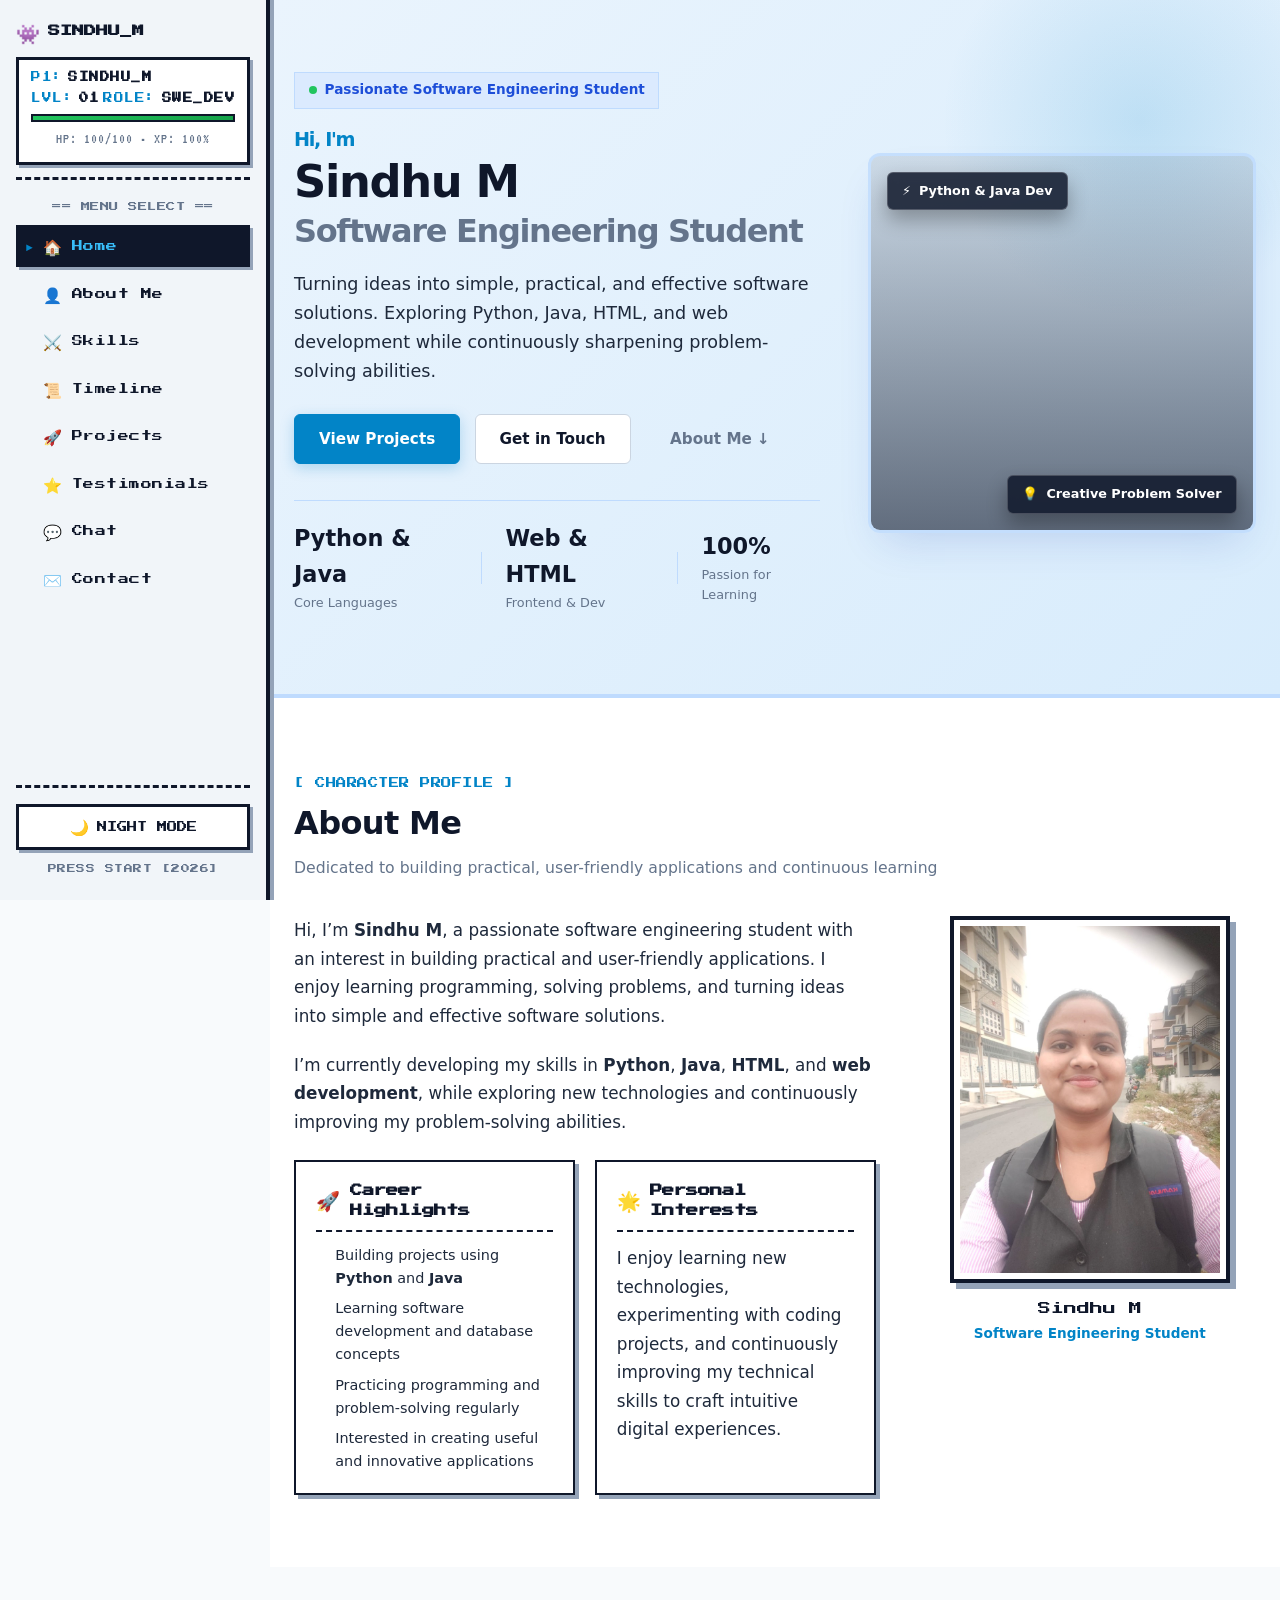
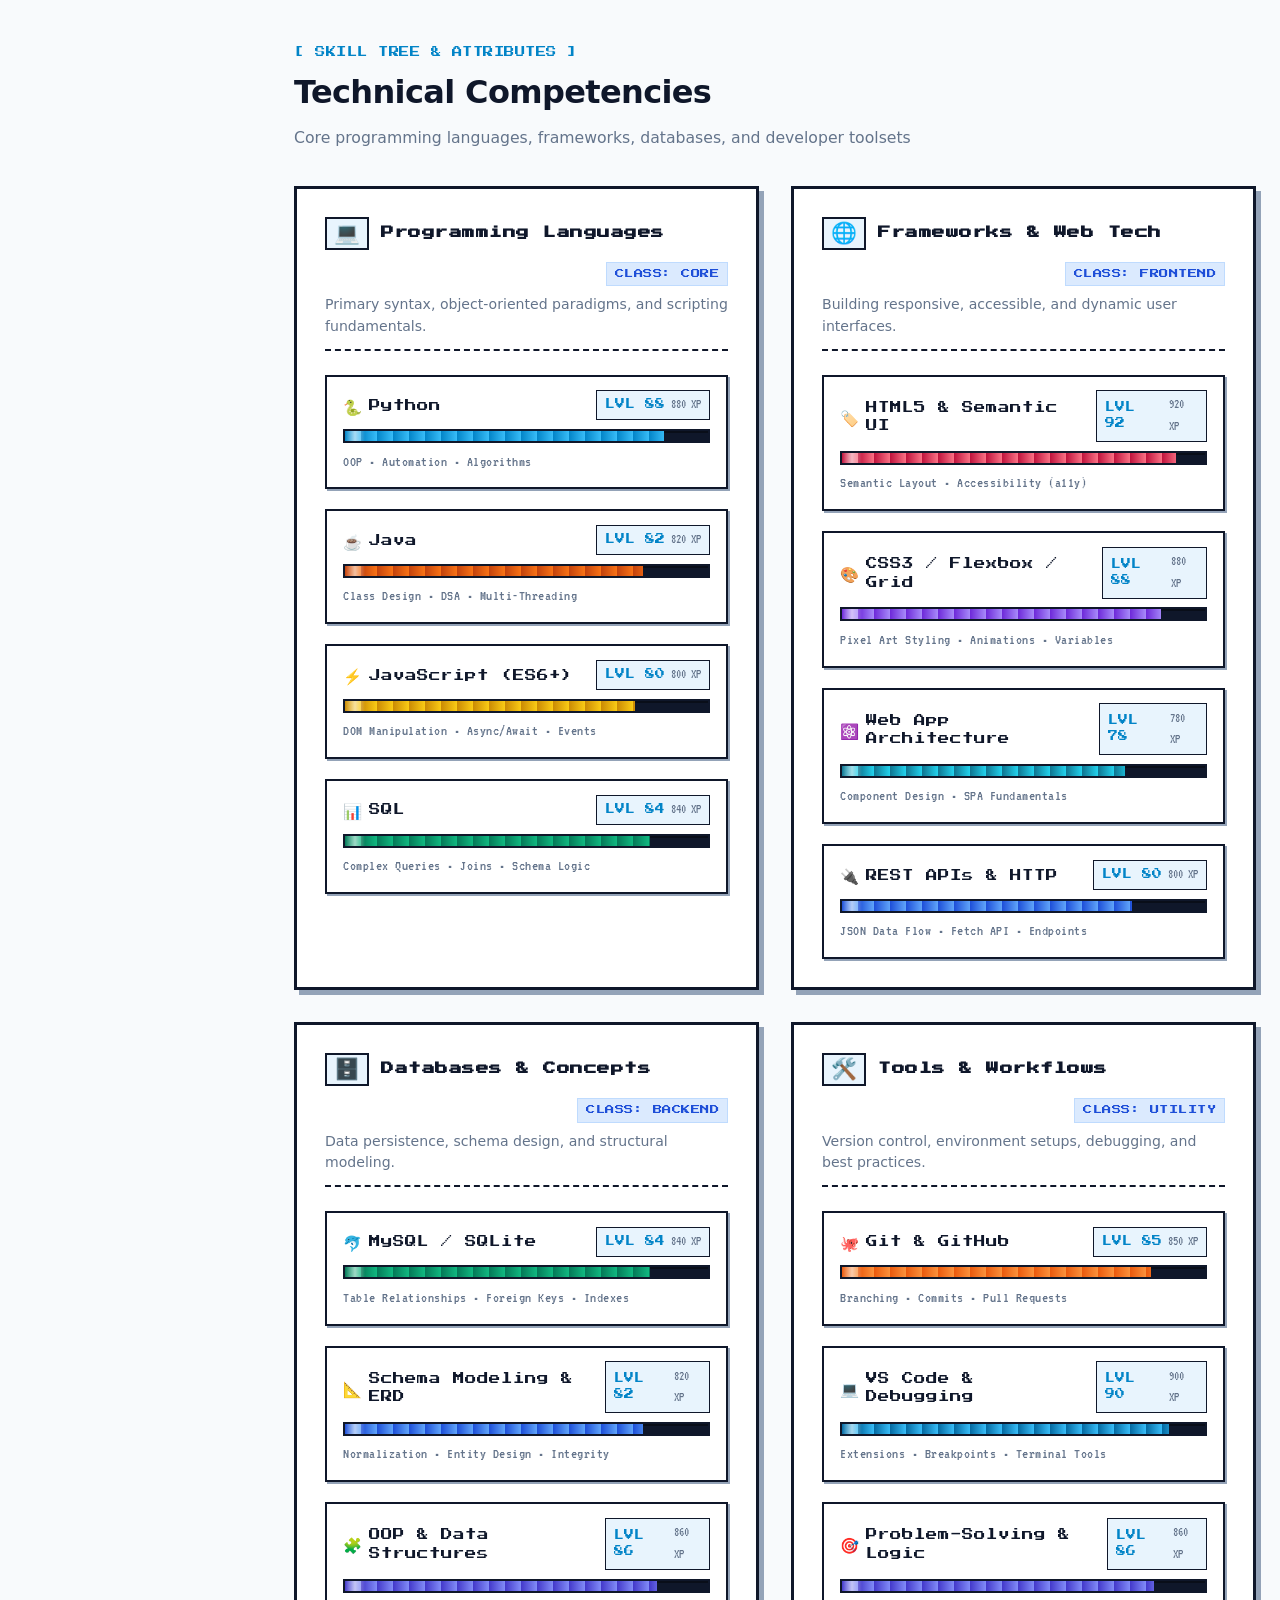
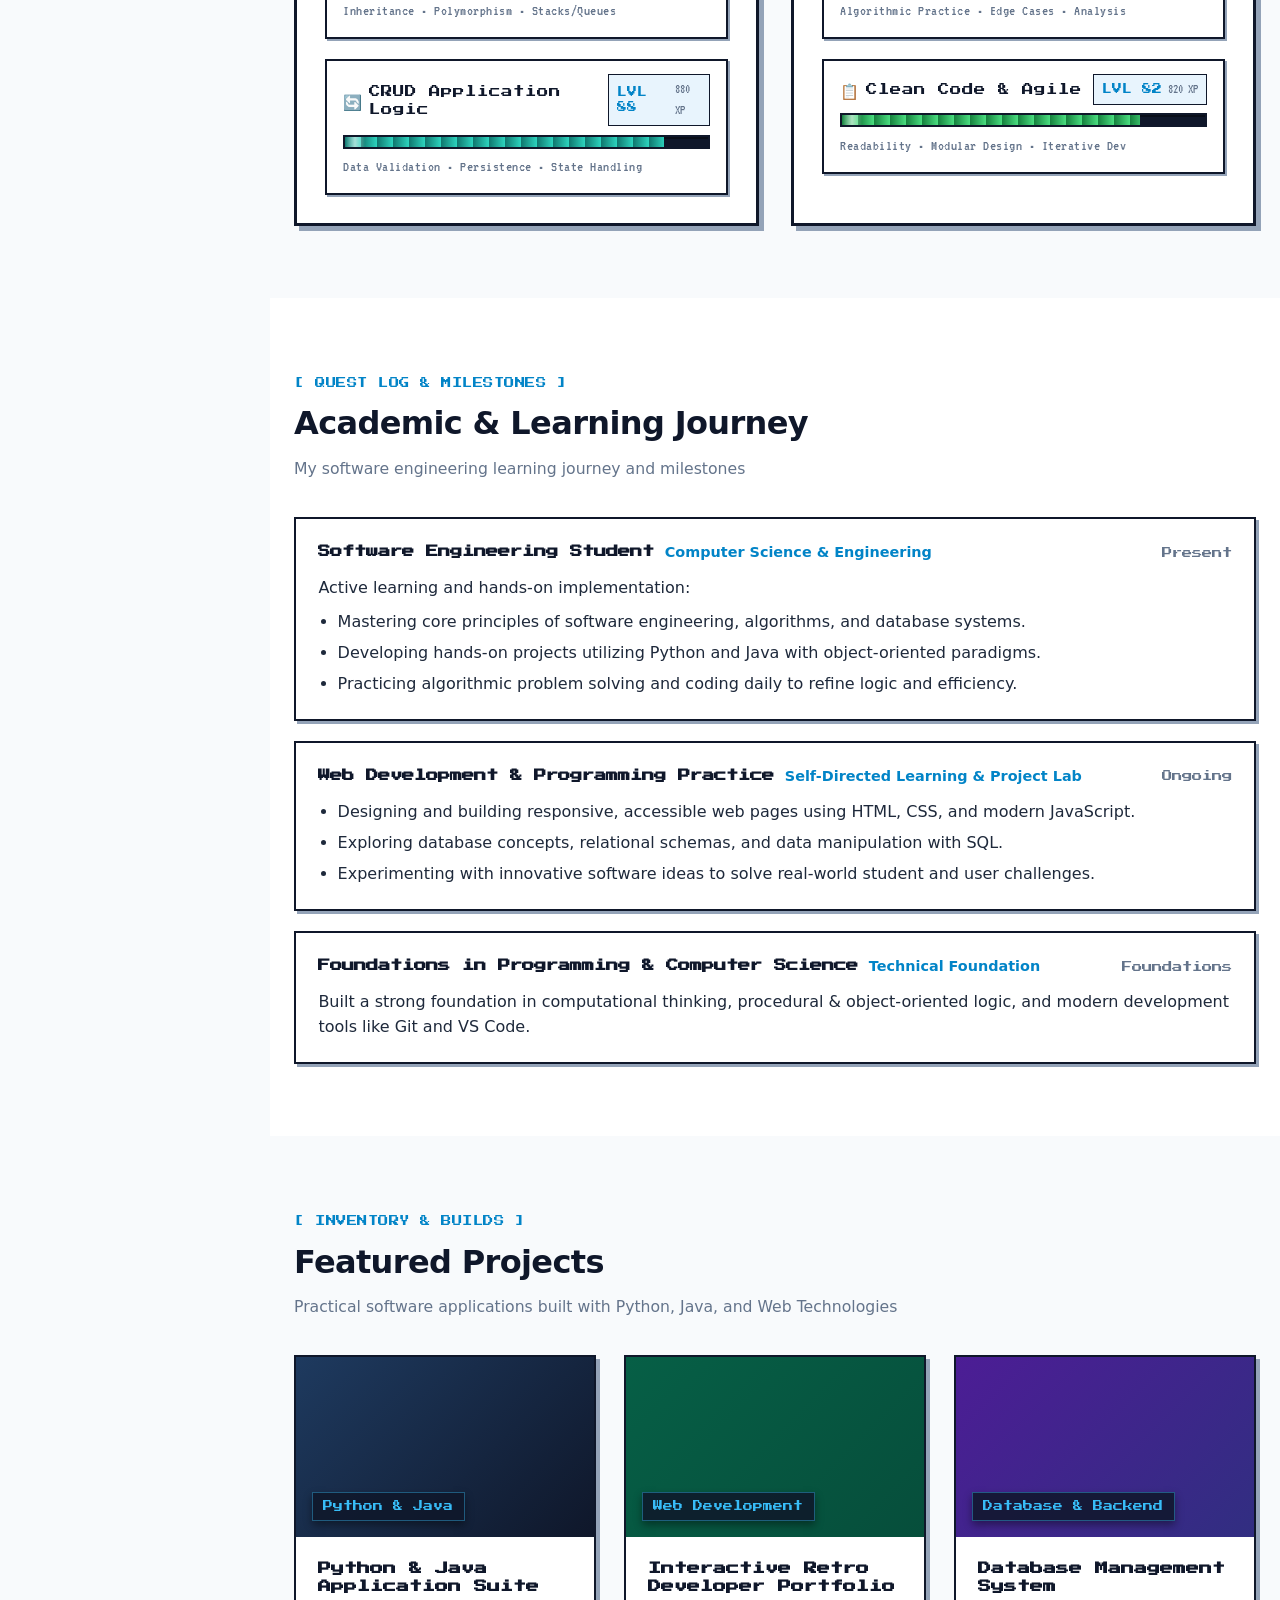
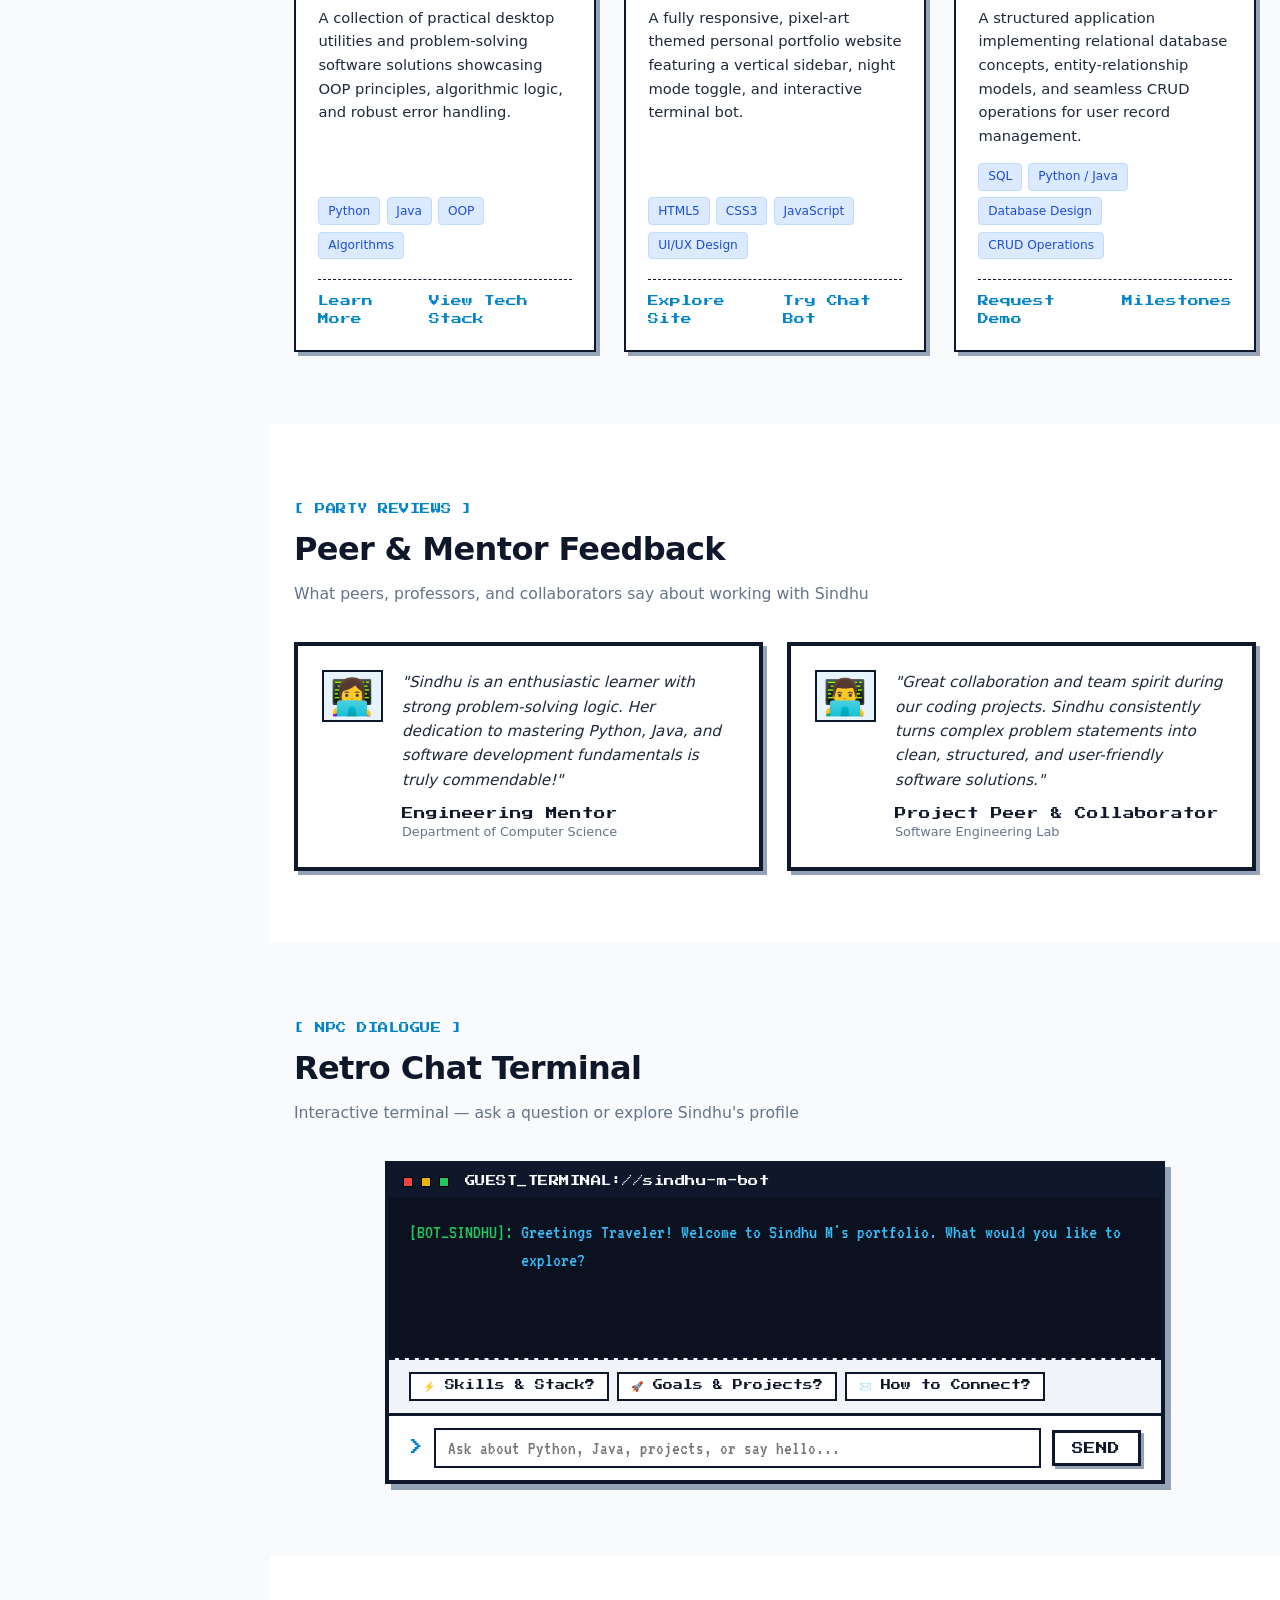
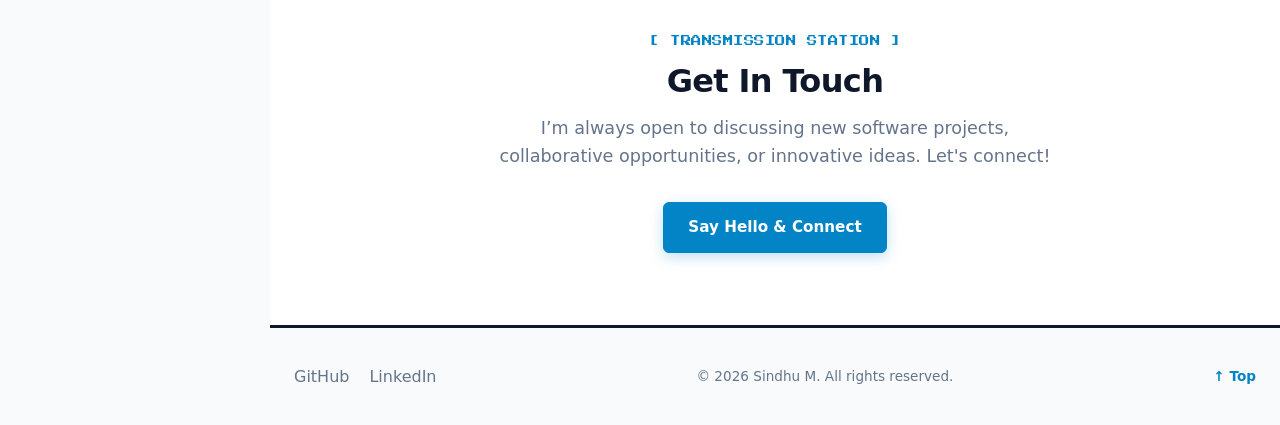
<file: index.html>
<!DOCTYPE html>
<html lang="en">
<head>
  <meta charset="UTF-8">
  <meta name="viewport" content="width=device-width, initial-scale=1.0">
  <meta name="description" content="Portfolio of Sindhu M - Software Engineering Student passionate about Python, Java, HTML, and building practical applications.">
  <title>Sindhu M | Software Engineering Student &amp; Developer</title>
  <!-- Google Fonts: Retro Pixel Art Fonts -->
  <link rel="preconnect" href="https://fonts.googleapis.com">
  <link rel="preconnect" href="https://fonts.gstatic.com" crossorigin>
  <link href="https://fonts.googleapis.com/css2?family=Press+Start+2P&family=VT323&display=swap" rel="stylesheet">
  <!-- External Stylesheet -->
  <link rel="stylesheet" href="style.css">
</head>
<body>

  <!-- ========================================================= -->
  <!-- MOBILE TOP BAR (Visible only on mobile / tablet screens)  -->
  <!-- ========================================================= -->
  <header class="pixel-mobile-header" aria-label="Mobile Navigation Bar">
    <a href="#hero" class="pixel-mobile-logo" aria-label="Home">
      <span class="pixel-logo-icon">👾</span>
      <span class="pixel-logo-text">SINDHU_M</span>
    </a>
    <button id="pixel-menu-toggle" class="pixel-btn pixel-menu-toggle" type="button" aria-expanded="false" aria-controls="pixel-sidebar-nav" aria-label="Toggle navigation menu">
      <span class="pixel-hamburger" aria-hidden="true">
        <span></span>
        <span></span>
        <span></span>
      </span>
      <span class="pixel-btn-label">MENU</span>
    </button>
  </header>

  <!-- Backdrop overlay to dismiss drawer on mobile -->
  <div id="pixel-nav-backdrop" class="pixel-nav-backdrop" aria-hidden="true"></div>

  <!-- ========================================================= -->
  <!-- VERTICAL NAVIGATION BAR (Left Side of Screen)             -->
  <!-- ========================================================= -->
  <aside id="pixel-sidebar-nav" class="pixel-sidebar" aria-label="Main Navigation">
    <div class="pixel-sidebar-inner">

      <!-- Sidebar Top Header & Brand Identity -->
      <div class="pixel-sidebar-top">
        <div class="pixel-top-row">
          <a href="#hero" class="pixel-brand-link" aria-label="Home">
            <span class="pixel-brand-icon">👾</span>
            <span class="pixel-brand-title">SINDHU_M</span>
          </a>
          <!-- Close button on mobile -->
          <button id="pixel-menu-close" class="pixel-btn pixel-close-btn" type="button" aria-label="Close navigation menu">
            ✕
          </button>
        </div>

        <!-- 8-Bit Player Status Card -->
        <div class="pixel-status-card" aria-label="Player Stats">
          <div class="pixel-stat-line">
            <span class="stat-tag">P1:</span>
            <span class="stat-name">SINDHU_M</span>
          </div>
          <div class="pixel-stat-line">
            <span class="stat-tag">LVL:</span>
            <span class="stat-num">01</span>
            <span class="stat-tag" style="margin-left:auto;">ROLE:</span>
            <span class="stat-role">SWE_DEV</span>
          </div>
          <div class="pixel-meter" role="progressbar" aria-valuenow="100" aria-valuemin="0" aria-valuemax="100" aria-label="Health Points">
            <div class="pixel-meter-fill" style="width: 100%;"></div>
          </div>
          <div class="pixel-meter-label">HP: 100/100 • XP: 100%</div>
        </div>
      </div>

      <!-- Semantic Vertical Navigation Menu -->
      <nav class="pixel-nav" aria-label="Sidebar Menu">
        <div class="pixel-menu-label">== MENU SELECT ==</div>
        <ul class="pixel-nav-list" id="pixel-nav-list">
          <li class="pixel-nav-item">
            <a href="#hero" class="pixel-nav-link active" data-nav="hero">
              <span class="pixel-pointer" aria-hidden="true">►</span>
              <span class="pixel-link-icon" aria-hidden="true">🏠</span>
              <span class="pixel-link-name">Home</span>
            </a>
          </li>
          <li class="pixel-nav-item">
            <a href="#about" class="pixel-nav-link" data-nav="about">
              <span class="pixel-pointer" aria-hidden="true">►</span>
              <span class="pixel-link-icon" aria-hidden="true">👤</span>
              <span class="pixel-link-name">About Me</span>
            </a>
          </li>
          <li class="pixel-nav-item">
            <a href="#skills" class="pixel-nav-link" data-nav="skills">
              <span class="pixel-pointer" aria-hidden="true">►</span>
              <span class="pixel-link-icon" aria-hidden="true">⚔️</span>
              <span class="pixel-link-name">Skills</span>
            </a>
          </li>
          <li class="pixel-nav-item">
            <a href="#timeline" class="pixel-nav-link" data-nav="timeline">
              <span class="pixel-pointer" aria-hidden="true">►</span>
              <span class="pixel-link-icon" aria-hidden="true">📜</span>
              <span class="pixel-link-name">Timeline</span>
            </a>
          </li>
          <li class="pixel-nav-item">
            <a href="#projects" class="pixel-nav-link" data-nav="projects">
              <span class="pixel-pointer" aria-hidden="true">►</span>
              <span class="pixel-link-icon" aria-hidden="true">🚀</span>
              <span class="pixel-link-name">Projects</span>
            </a>
          </li>
          <li class="pixel-nav-item">
            <a href="#testimonials" class="pixel-nav-link" data-nav="testimonials">
              <span class="pixel-pointer" aria-hidden="true">►</span>
              <span class="pixel-link-icon" aria-hidden="true">⭐</span>
              <span class="pixel-link-name">Testimonials</span>
            </a>
          </li>
          <li class="pixel-nav-item">
            <a href="#chat" class="pixel-nav-link" data-nav="chat">
              <span class="pixel-pointer" aria-hidden="true">►</span>
              <span class="pixel-link-icon" aria-hidden="true">💬</span>
              <span class="pixel-link-name">Chat</span>
            </a>
          </li>
          <li class="pixel-nav-item">
            <a href="#contact" class="pixel-nav-link" data-nav="contact">
              <span class="pixel-pointer" aria-hidden="true">►</span>
              <span class="pixel-link-icon" aria-hidden="true">✉️</span>
              <span class="pixel-link-name">Contact</span>
            </a>
          </li>
        </ul>
      </nav>

      <!-- Sidebar Footer: Night Mode Toggle & Retro Credits -->
      <div class="pixel-sidebar-footer">
        <button id="theme-toggle" class="pixel-btn pixel-theme-toggle-btn" type="button" aria-label="Toggle dark mode" aria-pressed="false">
          <span class="theme-icon light-icon" aria-hidden="true">☀️</span>
          <span class="theme-icon dark-icon" aria-hidden="true">🌙</span>
          <span class="theme-text">NIGHT MODE</span>
        </button>
        <p class="pixel-footer-note">PRESS START [2026]</p>
      </div>

    </div>
  </aside>

  <!-- ========================================================= -->
  <!-- MAIN CONTENT AREA                                         -->
  <!-- ========================================================= -->
  <main id="main-content">

    <!-- ======================================================= -->
    <!-- 1. HERO SECTION                                         -->
    <!-- ======================================================= -->
    <section id="hero" class="hero-section" aria-labelledby="hero-title">
      <div class="container hero-container">
        
        <!-- Hero Text Column -->
        <div class="hero-text-content">
          <!-- Availability / Welcome Badge -->
          <div class="hero-badge">
            <span class="pulse-dot" aria-hidden="true"></span>
            <span>Passionate Software Engineering Student</span>
          </div>

          <!-- Welcoming Title -->
          <h1 id="hero-title" class="hero-title">
            <span class="hero-greeting">Hi, I'm</span>
            <span class="hero-name">Sindhu M</span>
            <span class="hero-role">Software Engineering Student</span>
          </h1>

          <!-- Brief Tagline -->
          <p class="hero-tagline">
            Turning ideas into simple, practical, and effective software solutions. Exploring Python, Java, HTML, and web development while continuously sharpening problem-solving abilities.
          </p>

          <!-- Call-to-Action Buttons -->
          <div class="hero-cta-group">
            <a href="#projects" class="btn btn-primary">View Projects</a>
            <a href="#contact" class="btn btn-secondary">Get in Touch</a>
            <a href="#about" class="btn btn-tertiary">About Me &darr;</a>
          </div>

          <!-- Quick Metrics / Highlights -->
          <div class="hero-highlights">
            <div class="highlight-item">
              <span class="highlight-number">Python &amp; Java</span>
              <span class="highlight-label">Core Languages</span>
            </div>
            <div class="highlight-divider" aria-hidden="true"></div>
            <div class="highlight-item">
              <span class="highlight-number">Web &amp; HTML</span>
              <span class="highlight-label">Frontend &amp; Dev</span>
            </div>
            <div class="highlight-divider" aria-hidden="true"></div>
            <div class="highlight-item">
              <span class="highlight-number">100%</span>
              <span class="highlight-label">Passion for Learning</span>
            </div>
          </div>
        </div>

        <!-- Hero Visual Column -->
        <div class="hero-visual-wrapper">
          <div class="hero-image-card" role="img" aria-label="Software engineering workspace with code on screens">
            <!-- Floating interactive badges overlaid on the image -->
            <div class="floating-badge badge-top-left">
              <span class="badge-icon">⚡</span>
              <span>Python &amp; Java Dev</span>
            </div>
            <div class="floating-badge badge-bottom-right">
              <span class="badge-icon">💡</span>
              <span>Creative Problem Solver</span>
            </div>
          </div>
        </div>

      </div>
    </section>

    <!-- ======================================================= -->
    <!-- 2. ABOUT SECTION                                        -->
    <!-- ======================================================= -->
    <section id="about" class="about-section" aria-labelledby="about-title">
      <div class="container">
        <div class="pixel-section-header">
          <span class="pixel-sec-badge">[ CHARACTER PROFILE ]</span>
          <h2 id="about-title" class="section-title">About Me</h2>
          <p class="section-subtitle">Dedicated to building practical, user-friendly applications and continuous learning</p>
        </div>
        
        <div class="about-grid">
          <!-- Bio / Story -->
          <div class="about-text">
            <p>
              Hi, I’m <strong>Sindhu M</strong>, a passionate software engineering student with an interest in building practical and user-friendly applications. I enjoy learning programming, solving problems, and turning ideas into simple and effective software solutions.
            </p>
            <p>
              I’m currently developing my skills in <strong>Python</strong>, <strong>Java</strong>, <strong>HTML</strong>, and <strong>web development</strong>, while exploring new technologies and continuously improving my problem-solving abilities.
            </p>

            <!-- Career Highlights & Personal Interests Feature Boxes -->
            <div class="about-highlights-grid">
              <div class="about-card highlight-card">
                <div class="about-card-header">
                  <span class="about-card-icon">🚀</span>
                  <h3 class="about-card-title">Career Highlights</h3>
                </div>
                <ul class="about-bullets">
                  <li>Building projects using <strong>Python</strong> and <strong>Java</strong></li>
                  <li>Learning software development and database concepts</li>
                  <li>Practicing programming and problem-solving regularly</li>
                  <li>Interested in creating useful and innovative applications</li>
                </ul>
              </div>

              <div class="about-card interests-card">
                <div class="about-card-header">
                  <span class="about-card-icon">🌟</span>
                  <h3 class="about-card-title">Personal Interests</h3>
                </div>
                <p class="about-card-desc">
                  I enjoy learning new technologies, experimenting with coding projects, and continuously improving my technical skills to craft intuitive digital experiences.
                </p>
              </div>
            </div>
          </div>

          <!-- Profile Picture -->
          <div class="about-image-wrapper">
            <figure class="profile-figure">
              <div class="profile-frame">
                <img src="profile.jpg" alt="Portrait photo of Sindhu M" class="profile-img">
              </div>
              <figcaption class="profile-caption">
                <span class="caption-name">Sindhu M</span>
                <span class="caption-role">Software Engineering Student</span>
              </figcaption>
            </figure>
          </div>
        </div>
      </div>
    </section>

    <!-- ======================================================= -->
    <!-- 3. SKILLS SECTION (8-Bit Pixel Art Skill Tree)          -->
    <!-- Semantic container showcasing competencies with        -->
    <!-- stylized 8-bit XP progress bars, tooltips & animations  -->
    <!-- ======================================================= -->
    <section id="skills" class="skills-section" aria-labelledby="skills-title">
      <div class="container">
        
        <!-- Section Header with Retro Tag -->
        <header class="pixel-section-header">
          <span class="pixel-sec-badge">[ SKILL TREE &amp; ATTRIBUTES ]</span>
          <h2 id="skills-title" class="section-title">Technical Competencies</h2>
          <p class="section-subtitle">Core programming languages, frameworks, databases, and developer toolsets</p>
        </header>

        <!-- 8-Bit Pixel Art Grid Layout for Skills -->
        <div class="skills-grid" role="region" aria-label="Skills Grid">
          
          <!-- =================================================== -->
          <!-- SKILL CATEGORY 1: PROGRAMMING LANGUAGES             -->
          <!-- =================================================== -->
          <article class="skill-category" aria-labelledby="cat-lang-title">
            <header class="skill-cat-header">
              <span class="cat-icon-badge" aria-hidden="true">💻</span>
              <h3 id="cat-lang-title" class="category-title">Programming Languages</h3>
              <span class="cat-stat-tag">CLASS: CORE</span>
            </header>
            <p class="cat-desc">Primary syntax, object-oriented paradigms, and scripting fundamentals.</p>
            
            <ul class="pixel-skills-list" aria-label="List of Programming Languages">
              <!-- Python Skill Item -->
              <li class="pixel-skill-item">
                <div class="skill-info-row">
                  <span class="skill-name">
                    <span class="skill-glyph" aria-hidden="true">🐍</span> Python
                  </span>
                  <span class="skill-lvl-badge">LVL 88 <span class="xp-val">880 XP</span></span>
                </div>
                <!-- 8-Bit XP Progress Bar -->
                <div class="pixel-prog-bar" role="progressbar" aria-valuenow="88" aria-valuemin="0" aria-valuemax="100" aria-label="Python Proficiency 88%">
                  <div class="pixel-prog-fill bar-python" style="--skill-pct: 88%;">
                    <span class="pixel-scanline" aria-hidden="true"></span>
                  </div>
                </div>
                <span class="skill-meta-label">OOP • Automation • Algorithms</span>
              </li>

              <!-- Java Skill Item -->
              <li class="pixel-skill-item">
                <div class="skill-info-row">
                  <span class="skill-name">
                    <span class="skill-glyph" aria-hidden="true">☕</span> Java
                  </span>
                  <span class="skill-lvl-badge">LVL 82 <span class="xp-val">820 XP</span></span>
                </div>
                <!-- 8-Bit XP Progress Bar -->
                <div class="pixel-prog-bar" role="progressbar" aria-valuenow="82" aria-valuemin="0" aria-valuemax="100" aria-label="Java Proficiency 82%">
                  <div class="pixel-prog-fill bar-java" style="--skill-pct: 82%;">
                    <span class="pixel-scanline" aria-hidden="true"></span>
                  </div>
                </div>
                <span class="skill-meta-label">Class Design • DSA • Multi-Threading</span>
              </li>

              <!-- JavaScript Skill Item -->
              <li class="pixel-skill-item">
                <div class="skill-info-row">
                  <span class="skill-name">
                    <span class="skill-glyph" aria-hidden="true">⚡</span> JavaScript (ES6+)
                  </span>
                  <span class="skill-lvl-badge">LVL 80 <span class="xp-val">800 XP</span></span>
                </div>
                <!-- 8-Bit XP Progress Bar -->
                <div class="pixel-prog-bar" role="progressbar" aria-valuenow="80" aria-valuemin="0" aria-valuemax="100" aria-label="JavaScript Proficiency 80%">
                  <div class="pixel-prog-fill bar-js" style="--skill-pct: 80%;">
                    <span class="pixel-scanline" aria-hidden="true"></span>
                  </div>
                </div>
                <span class="skill-meta-label">DOM Manipulation • Async/Await • Events</span>
              </li>

              <!-- SQL Skill Item -->
              <li class="pixel-skill-item">
                <div class="skill-info-row">
                  <span class="skill-name">
                    <span class="skill-glyph" aria-hidden="true">📊</span> SQL
                  </span>
                  <span class="skill-lvl-badge">LVL 84 <span class="xp-val">840 XP</span></span>
                </div>
                <!-- 8-Bit XP Progress Bar -->
                <div class="pixel-prog-bar" role="progressbar" aria-valuenow="84" aria-valuemin="0" aria-valuemax="100" aria-label="SQL Proficiency 84%">
                  <div class="pixel-prog-fill bar-sql" style="--skill-pct: 84%;">
                    <span class="pixel-scanline" aria-hidden="true"></span>
                  </div>
                </div>
                <span class="skill-meta-label">Complex Queries • Joins • Schema Logic</span>
              </li>
            </ul>
          </article>

          <!-- =================================================== -->
          <!-- SKILL CATEGORY 2: FRAMEWORKS & WEB TECH             -->
          <!-- =================================================== -->
          <article class="skill-category" aria-labelledby="cat-web-title">
            <header class="skill-cat-header">
              <span class="cat-icon-badge" aria-hidden="true">🌐</span>
              <h3 id="cat-web-title" class="category-title">Frameworks &amp; Web Tech</h3>
              <span class="cat-stat-tag">CLASS: FRONTEND</span>
            </header>
            <p class="cat-desc">Building responsive, accessible, and dynamic user interfaces.</p>

            <ul class="pixel-skills-list" aria-label="List of Web Frameworks & Technologies">
              <!-- HTML5 & Semantic Web Item -->
              <li class="pixel-skill-item">
                <div class="skill-info-row">
                  <span class="skill-name">
                    <span class="skill-glyph" aria-hidden="true">🏷️</span> HTML5 &amp; Semantic UI
                  </span>
                  <span class="skill-lvl-badge">LVL 92 <span class="xp-val">920 XP</span></span>
                </div>
                <!-- 8-Bit XP Progress Bar -->
                <div class="pixel-prog-bar" role="progressbar" aria-valuenow="92" aria-valuemin="0" aria-valuemax="100" aria-label="HTML5 Proficiency 92%">
                  <div class="pixel-prog-fill bar-html" style="--skill-pct: 92%;">
                    <span class="pixel-scanline" aria-hidden="true"></span>
                  </div>
                </div>
                <span class="skill-meta-label">Semantic Layout • Accessibility (a11y)</span>
              </li>

              <!-- Modern CSS3 & Responsive Design Item -->
              <li class="pixel-skill-item">
                <div class="skill-info-row">
                  <span class="skill-name">
                    <span class="skill-glyph" aria-hidden="true">🎨</span> CSS3 / Flexbox / Grid
                  </span>
                  <span class="skill-lvl-badge">LVL 88 <span class="xp-val">880 XP</span></span>
                </div>
                <!-- 8-Bit XP Progress Bar -->
                <div class="pixel-prog-bar" role="progressbar" aria-valuenow="88" aria-valuemin="0" aria-valuemax="100" aria-label="CSS3 Proficiency 88%">
                  <div class="pixel-prog-fill bar-css" style="--skill-pct: 88%;">
                    <span class="pixel-scanline" aria-hidden="true"></span>
                  </div>
                </div>
                <span class="skill-meta-label">Pixel Art Styling • Animations • Variables</span>
              </li>

              <!-- Web App & UI Components Item -->
              <li class="pixel-skill-item">
                <div class="skill-info-row">
                  <span class="skill-name">
                    <span class="skill-glyph" aria-hidden="true">⚛️</span> Web App Architecture
                  </span>
                  <span class="skill-lvl-badge">LVL 78 <span class="xp-val">780 XP</span></span>
                </div>
                <!-- 8-Bit XP Progress Bar -->
                <div class="pixel-prog-bar" role="progressbar" aria-valuenow="78" aria-valuemin="0" aria-valuemax="100" aria-label="Web Architecture Proficiency 78%">
                  <div class="pixel-prog-fill bar-react" style="--skill-pct: 78%;">
                    <span class="pixel-scanline" aria-hidden="true"></span>
                  </div>
                </div>
                <span class="skill-meta-label">Component Design • SPA Fundamentals</span>
              </li>

              <!-- Backend & REST APIs Item -->
              <li class="pixel-skill-item">
                <div class="skill-info-row">
                  <span class="skill-name">
                    <span class="skill-glyph" aria-hidden="true">🔌</span> REST APIs &amp; HTTP
                  </span>
                  <span class="skill-lvl-badge">LVL 80 <span class="xp-val">800 XP</span></span>
                </div>
                <!-- 8-Bit XP Progress Bar -->
                <div class="pixel-prog-bar" role="progressbar" aria-valuenow="80" aria-valuemin="0" aria-valuemax="100" aria-label="REST API Proficiency 80%">
                  <div class="pixel-prog-fill bar-api" style="--skill-pct: 80%;">
                    <span class="pixel-scanline" aria-hidden="true"></span>
                  </div>
                </div>
                <span class="skill-meta-label">JSON Data Flow • Fetch API • Endpoints</span>
              </li>
            </ul>
          </article>

          <!-- =================================================== -->
          <!-- SKILL CATEGORY 3: DATABASES & ARCHITECTURE          -->
          <!-- =================================================== -->
          <article class="skill-category" aria-labelledby="cat-db-title">
            <header class="skill-cat-header">
              <span class="cat-icon-badge" aria-hidden="true">🗄️</span>
              <h3 id="cat-db-title" class="category-title">Databases &amp; Concepts</h3>
              <span class="cat-stat-tag">CLASS: BACKEND</span>
            </header>
            <p class="cat-desc">Data persistence, schema design, and structural modeling.</p>

            <ul class="pixel-skills-list" aria-label="List of Database & Architecture Skills">
              <!-- Relational DBMS Item -->
              <li class="pixel-skill-item">
                <div class="skill-info-row">
                  <span class="skill-name">
                    <span class="skill-glyph" aria-hidden="true">🐬</span> MySQL / SQLite
                  </span>
                  <span class="skill-lvl-badge">LVL 84 <span class="xp-val">840 XP</span></span>
                </div>
                <!-- 8-Bit XP Progress Bar -->
                <div class="pixel-prog-bar" role="progressbar" aria-valuenow="84" aria-valuemin="0" aria-valuemax="100" aria-label="Relational DBMS Proficiency 84%">
                  <div class="pixel-prog-fill bar-db" style="--skill-pct: 84%;">
                    <span class="pixel-scanline" aria-hidden="true"></span>
                  </div>
                </div>
                <span class="skill-meta-label">Table Relationships • Foreign Keys • Indexes</span>
              </li>

              <!-- Database Schema Design Item -->
              <li class="pixel-skill-item">
                <div class="skill-info-row">
                  <span class="skill-name">
                    <span class="skill-glyph" aria-hidden="true">📐</span> Schema Modeling &amp; ERD
                  </span>
                  <span class="skill-lvl-badge">LVL 82 <span class="xp-val">820 XP</span></span>
                </div>
                <!-- 8-Bit XP Progress Bar -->
                <div class="pixel-prog-bar" role="progressbar" aria-valuenow="82" aria-valuemin="0" aria-valuemax="100" aria-label="Schema Modeling Proficiency 82%">
                  <div class="pixel-prog-fill bar-schema" style="--skill-pct: 82%;">
                    <span class="pixel-scanline" aria-hidden="true"></span>
                  </div>
                </div>
                <span class="skill-meta-label">Normalization • Entity Design • Integrity</span>
              </li>

              <!-- OOP & Data Structures Item -->
              <li class="pixel-skill-item">
                <div class="skill-info-row">
                  <span class="skill-name">
                    <span class="skill-glyph" aria-hidden="true">🧩</span> OOP &amp; Data Structures
                  </span>
                  <span class="skill-lvl-badge">LVL 86 <span class="xp-val">860 XP</span></span>
                </div>
                <!-- 8-Bit XP Progress Bar -->
                <div class="pixel-prog-bar" role="progressbar" aria-valuenow="86" aria-valuemin="0" aria-valuemax="100" aria-label="OOP & Data Structures Proficiency 86%">
                  <div class="pixel-prog-fill bar-oop" style="--skill-pct: 86%;">
                    <span class="pixel-scanline" aria-hidden="true"></span>
                  </div>
                </div>
                <span class="skill-meta-label">Inheritance • Polymorphism • Stacks/Queues</span>
              </li>

              <!-- CRUD Operations Item -->
              <li class="pixel-skill-item">
                <div class="skill-info-row">
                  <span class="skill-name">
                    <span class="skill-glyph" aria-hidden="true">🔄</span> CRUD Application Logic
                  </span>
                  <span class="skill-lvl-badge">LVL 88 <span class="xp-val">880 XP</span></span>
                </div>
                <!-- 8-Bit XP Progress Bar -->
                <div class="pixel-prog-bar" role="progressbar" aria-valuenow="88" aria-valuemin="0" aria-valuemax="100" aria-label="CRUD Operations Proficiency 88%">
                  <div class="pixel-prog-fill bar-crud" style="--skill-pct: 88%;">
                    <span class="pixel-scanline" aria-hidden="true"></span>
                  </div>
                </div>
                <span class="skill-meta-label">Data Validation • Persistence • State Handling</span>
              </li>
            </ul>
          </article>

          <!-- =================================================== -->
          <!-- SKILL CATEGORY 4: DEVELOPER TOOLS & WORKFLOW        -->
          <!-- =================================================== -->
          <article class="skill-category" aria-labelledby="cat-tools-title">
            <header class="skill-cat-header">
              <span class="cat-icon-badge" aria-hidden="true">🛠️</span>
              <h3 id="cat-tools-title" class="category-title">Tools &amp; Workflows</h3>
              <span class="cat-stat-tag">CLASS: UTILITY</span>
            </header>
            <p class="cat-desc">Version control, environment setups, debugging, and best practices.</p>

            <ul class="pixel-skills-list" aria-label="List of Developer Tools & Practices">
              <!-- Git & GitHub Item -->
              <li class="pixel-skill-item">
                <div class="skill-info-row">
                  <span class="skill-name">
                    <span class="skill-glyph" aria-hidden="true">🐙</span> Git &amp; GitHub
                  </span>
                  <span class="skill-lvl-badge">LVL 85 <span class="xp-val">850 XP</span></span>
                </div>
                <!-- 8-Bit XP Progress Bar -->
                <div class="pixel-prog-bar" role="progressbar" aria-valuenow="85" aria-valuemin="0" aria-valuemax="100" aria-label="Git Proficiency 85%">
                  <div class="pixel-prog-fill bar-git" style="--skill-pct: 85%;">
                    <span class="pixel-scanline" aria-hidden="true"></span>
                  </div>
                </div>
                <span class="skill-meta-label">Branching • Commits • Pull Requests</span>
              </li>

              <!-- VS Code & IDEs Item -->
              <li class="pixel-skill-item">
                <div class="skill-info-row">
                  <span class="skill-name">
                    <span class="skill-glyph" aria-hidden="true">💻</span> VS Code &amp; Debugging
                  </span>
                  <span class="skill-lvl-badge">LVL 90 <span class="xp-val">900 XP</span></span>
                </div>
                <!-- 8-Bit XP Progress Bar -->
                <div class="pixel-prog-bar" role="progressbar" aria-valuenow="90" aria-valuemin="0" aria-valuemax="100" aria-label="VS Code Proficiency 90%">
                  <div class="pixel-prog-fill bar-vscode" style="--skill-pct: 90%;">
                    <span class="pixel-scanline" aria-hidden="true"></span>
                  </div>
                </div>
                <span class="skill-meta-label">Extensions • Breakpoints • Terminal Tools</span>
              </li>

              <!-- Problem-Solving & Algorithmic Logic Item -->
              <li class="pixel-skill-item">
                <div class="skill-info-row">
                  <span class="skill-name">
                    <span class="skill-glyph" aria-hidden="true">🎯</span> Problem-Solving &amp; Logic
                  </span>
                  <span class="skill-lvl-badge">LVL 86 <span class="xp-val">860 XP</span></span>
                </div>
                <!-- 8-Bit XP Progress Bar -->
                <div class="pixel-prog-bar" role="progressbar" aria-valuenow="86" aria-valuemin="0" aria-valuemax="100" aria-label="Problem-Solving Proficiency 86%">
                  <div class="pixel-prog-fill bar-logic" style="--skill-pct: 86%;">
                    <span class="pixel-scanline" aria-hidden="true"></span>
                  </div>
                </div>
                <span class="skill-meta-label">Algorithmic Practice • Edge Cases • Analysis</span>
              </li>

              <!-- Clean Code & Agile Item -->
              <li class="pixel-skill-item">
                <div class="skill-info-row">
                  <span class="skill-name">
                    <span class="skill-glyph" aria-hidden="true">📋</span> Clean Code &amp; Agile
                  </span>
                  <span class="skill-lvl-badge">LVL 82 <span class="xp-val">820 XP</span></span>
                </div>
                <!-- 8-Bit XP Progress Bar -->
                <div class="pixel-prog-bar" role="progressbar" aria-valuenow="82" aria-valuemin="0" aria-valuemax="100" aria-label="Clean Code Proficiency 82%">
                  <div class="pixel-prog-fill bar-agile" style="--skill-pct: 82%;">
                    <span class="pixel-scanline" aria-hidden="true"></span>
                  </div>
                </div>
                <span class="skill-meta-label">Readability • Modular Design • Iterative Dev</span>
              </li>
            </ul>
          </article>

        </div>
      </div>
    </section>

    <!-- ======================================================= -->
    <!-- 4. TIMELINE / EXPERIENCE SECTION                        -->
    <!-- ======================================================= -->
    <section id="timeline" class="timeline-section" aria-labelledby="timeline-title">
      <div class="container">
        <div class="pixel-section-header">
          <span class="pixel-sec-badge">[ QUEST LOG &amp; MILESTONES ]</span>
          <h2 id="timeline-title" class="section-title">Academic &amp; Learning Journey</h2>
          <p class="section-subtitle">My software engineering learning journey and milestones</p>
        </div>

        <div class="timeline-wrapper">
          <!-- Timeline Entry 1 -->
          <article class="timeline-item">
            <header class="timeline-header">
              <h3 class="timeline-role">Software Engineering Student</h3>
              <span class="timeline-company">Computer Science &amp; Engineering</span>
              <time class="timeline-date" datetime="2024">Present</time>
            </header>
            <div class="timeline-body">
              <p>Active learning and hands-on implementation:</p>
              <ul>
                <li>Mastering core principles of software engineering, algorithms, and database systems.</li>
                <li>Developing hands-on projects utilizing Python and Java with object-oriented paradigms.</li>
                <li>Practicing algorithmic problem solving and coding daily to refine logic and efficiency.</li>
              </ul>
            </div>
          </article>

          <!-- Timeline Entry 2 -->
          <article class="timeline-item">
            <header class="timeline-header">
              <h3 class="timeline-role">Web Development &amp; Programming Practice</h3>
              <span class="timeline-company">Self-Directed Learning &amp; Project Lab</span>
              <time class="timeline-date" datetime="2023/2024">Ongoing</time>
            </header>
            <div class="timeline-body">
              <ul>
                <li>Designing and building responsive, accessible web pages using HTML, CSS, and modern JavaScript.</li>
                <li>Exploring database concepts, relational schemas, and data manipulation with SQL.</li>
                <li>Experimenting with innovative software ideas to solve real-world student and user challenges.</li>
              </ul>
            </div>
          </article>

          <!-- Timeline Entry 3 -->
          <article class="timeline-item">
            <header class="timeline-header">
              <h3 class="timeline-role">Foundations in Programming &amp; Computer Science</h3>
              <span class="timeline-company">Technical Foundation</span>
              <time class="timeline-date" datetime="2022/2023">Foundations</time>
            </header>
            <div class="timeline-body">
              <p>Built a strong foundation in computational thinking, procedural &amp; object-oriented logic, and modern development tools like Git and VS Code.</p>
            </div>
          </article>
        </div>
      </div>
    </section>

    <!-- ======================================================= -->
    <!-- 5. PROJECTS SECTION                                     -->
    <!-- ======================================================= -->
    <section id="projects" class="projects-section" aria-labelledby="projects-title">
      <div class="container">
        <div class="pixel-section-header">
          <span class="pixel-sec-badge">[ INVENTORY &amp; BUILDS ]</span>
          <h2 id="projects-title" class="section-title">Featured Projects</h2>
          <p class="section-subtitle">Practical software applications built with Python, Java, and Web Technologies</p>
        </div>

        <div class="projects-grid">
          <!-- Project 1 -->
          <article class="project-card">
            <div class="project-image-wrapper project-image-python">
              <div class="project-card-badge">Python &amp; Java</div>
            </div>
            <div class="project-content">
              <h3 class="project-title">Python &amp; Java Application Suite</h3>
              <p class="project-description">
                A collection of practical desktop utilities and problem-solving software solutions showcasing OOP principles, algorithmic logic, and robust error handling.
              </p>
              <ul class="project-tags" aria-label="Technologies used">
                <li>Python</li>
                <li>Java</li>
                <li>OOP</li>
                <li>Algorithms</li>
              </ul>
              <div class="project-links">
                <a href="#contact" class="project-link">Learn More</a>
                <a href="#skills" class="project-link">View Tech Stack</a>
              </div>
            </div>
          </article>

          <!-- Project 2 -->
          <article class="project-card">
            <div class="project-image-wrapper project-image-web">
              <div class="project-card-badge">Web Development</div>
            </div>
            <div class="project-content">
              <h3 class="project-title">Interactive Retro Developer Portfolio</h3>
              <p class="project-description">
                A fully responsive, pixel-art themed personal portfolio website featuring a vertical sidebar, night mode toggle, and interactive terminal bot.
              </p>
              <ul class="project-tags" aria-label="Technologies used">
                <li>HTML5</li>
                <li>CSS3</li>
                <li>JavaScript</li>
                <li>UI/UX Design</li>
              </ul>
              <div class="project-links">
                <a href="#hero" class="project-link">Explore Site</a>
                <a href="#chat" class="project-link">Try Chat Bot</a>
              </div>
            </div>
          </article>

          <!-- Project 3 -->
          <article class="project-card">
            <div class="project-image-wrapper project-image-db">
              <div class="project-card-badge">Database &amp; Backend</div>
            </div>
            <div class="project-content">
              <h3 class="project-title">Database Management System</h3>
              <p class="project-description">
                A structured application implementing relational database concepts, entity-relationship models, and seamless CRUD operations for user record management.
              </p>
              <ul class="project-tags" aria-label="Technologies used">
                <li>SQL</li>
                <li>Python / Java</li>
                <li>Database Design</li>
                <li>CRUD Operations</li>
              </ul>
              <div class="project-links">
                <a href="#contact" class="project-link">Request Demo</a>
                <a href="#timeline" class="project-link">Milestones</a>
              </div>
            </div>
          </article>
        </div>
      </div>
    </section>

    <!-- ======================================================= -->
    <!-- 6. TESTIMONIALS SECTION                                 -->
    <!-- ======================================================= -->
    <section id="testimonials" class="testimonials-section pixel-section" aria-labelledby="testimonials-title">
      <div class="container">
        <div class="pixel-section-header">
          <span class="pixel-sec-badge">[ PARTY REVIEWS ]</span>
          <h2 id="testimonials-title" class="section-title">Peer &amp; Mentor Feedback</h2>
          <p class="section-subtitle">What peers, professors, and collaborators say about working with Sindhu</p>
        </div>

        <div class="testimonials-grid">
          <!-- Testimonial 1 -->
          <article class="pixel-dialog-box">
            <div class="dialog-avatar" aria-hidden="true">👩‍💻</div>
            <div class="dialog-content">
              <p class="dialog-quote">
                "Sindhu is an enthusiastic learner with strong problem-solving logic. Her dedication to mastering Python, Java, and software development fundamentals is truly commendable!"
              </p>
              <div class="dialog-author">
                <span class="author-name">Engineering Mentor</span>
                <span class="author-title">Department of Computer Science</span>
              </div>
            </div>
          </article>

          <!-- Testimonial 2 -->
          <article class="pixel-dialog-box">
            <div class="dialog-avatar" aria-hidden="true">👨‍💻</div>
            <div class="dialog-content">
              <p class="dialog-quote">
                "Great collaboration and team spirit during our coding projects. Sindhu consistently turns complex problem statements into clean, structured, and user-friendly software solutions."
              </p>
              <div class="dialog-author">
                <span class="author-name">Project Peer &amp; Collaborator</span>
                <span class="author-title">Software Engineering Lab</span>
              </div>
            </div>
          </article>
        </div>
      </div>
    </section>

    <!-- ======================================================= -->
    <!-- 7. CHAT SECTION                                         -->
    <!-- ======================================================= -->
    <section id="chat" class="chat-section pixel-section" aria-labelledby="chat-title">
      <div class="container">
        <div class="pixel-section-header">
          <span class="pixel-sec-badge">[ NPC DIALOGUE ]</span>
          <h2 id="chat-title" class="section-title">Retro Chat Terminal</h2>
          <p class="section-subtitle">Interactive terminal — ask a question or explore Sindhu's profile</p>
        </div>

        <div class="pixel-terminal-window">
          <div class="pixel-terminal-titlebar">
            <span class="terminal-dot red"></span>
            <span class="terminal-dot yellow"></span>
            <span class="terminal-dot green"></span>
            <span class="terminal-title-text">GUEST_TERMINAL://sindhu-m-bot</span>
          </div>
          <div class="pixel-terminal-body" id="pixel-terminal-messages" aria-live="polite">
            <div class="terminal-msg bot">
              <span class="msg-sender">[BOT_SINDHU]:</span>
              <span class="msg-text">Greetings Traveler! Welcome to Sindhu M's portfolio. What would you like to explore?</span>
            </div>
          </div>
          <div class="pixel-quick-prompts">
            <button type="button" class="pixel-prompt-btn" data-reply="I specialize in Python, Java, HTML, CSS, JavaScript, and Database Concepts!">⚡ Skills &amp; Stack?</button>
            <button type="button" class="pixel-prompt-btn" data-reply="Sindhu is passionate about creating innovative applications, practicing problem-solving, and collaborating on impactful projects!">🚀 Goals &amp; Projects?</button>
            <button type="button" class="pixel-prompt-btn" data-reply="Feel free to reach out via the Contact section below or connect through social links!">✉️ How to Connect?</button>
          </div>
          <form class="pixel-chat-input-form" id="pixel-chat-form">
            <span class="prompt-symbol">&gt;</span>
            <input type="text" id="pixel-chat-input" class="pixel-chat-input" placeholder="Ask about Python, Java, projects, or say hello..." autocomplete="off">
            <button type="submit" class="pixel-btn pixel-send-btn">SEND</button>
          </form>
        </div>
      </div>
    </section>

    <!-- ======================================================= -->
    <!-- 8. CONTACT SECTION                                      -->
    <!-- ======================================================= -->
    <section id="contact" class="contact-section" aria-labelledby="contact-title">
      <div class="container">
        <div class="pixel-section-header">
          <span class="pixel-sec-badge">[ TRANSMISSION STATION ]</span>
          <h2 id="contact-title" class="section-title">Get In Touch</h2>
          <p class="contact-lead">
            I’m always open to discussing new software projects, collaborative opportunities, or innovative ideas. Let's connect!
          </p>
        </div>

        <!-- Direct Contact CTA -->
        <div class="contact-cta">
          <a href="mailto:sindhu@example.com" class="btn btn-primary btn-large">Say Hello &amp; Connect</a>
        </div>
      </div>
    </section>

  </main>

  <!-- ========================================================= -->
  <!-- FOOTER                                                    -->
  <!-- ========================================================= -->
  <footer class="site-footer">
    <div class="container footer-content">
      <!-- Social Media & External Profile Links -->
      <nav class="footer-social-nav" aria-label="Social media profiles">
        <ul class="social-list">
          <li><a href="https://github.com" target="_blank" rel="noopener noreferrer">GitHub</a></li>
          <li><a href="https://linkedin.com" target="_blank" rel="noopener noreferrer">LinkedIn</a></li>
        </ul>
      </nav>

      <!-- Copyright Notice -->
      <p class="copyright-text">
        &copy; 2026 Sindhu M. All rights reserved.
      </p>

      <!-- Back to Top Button / Link -->
      <a href="#hero" class="back-to-top" aria-label="Back to top of page">↑ Top</a>
    </div>
  </footer>

  <!-- Script for night mode toggle and interactive terminal -->
  <script src="script.js"></script>
</body>
</html>
</file>
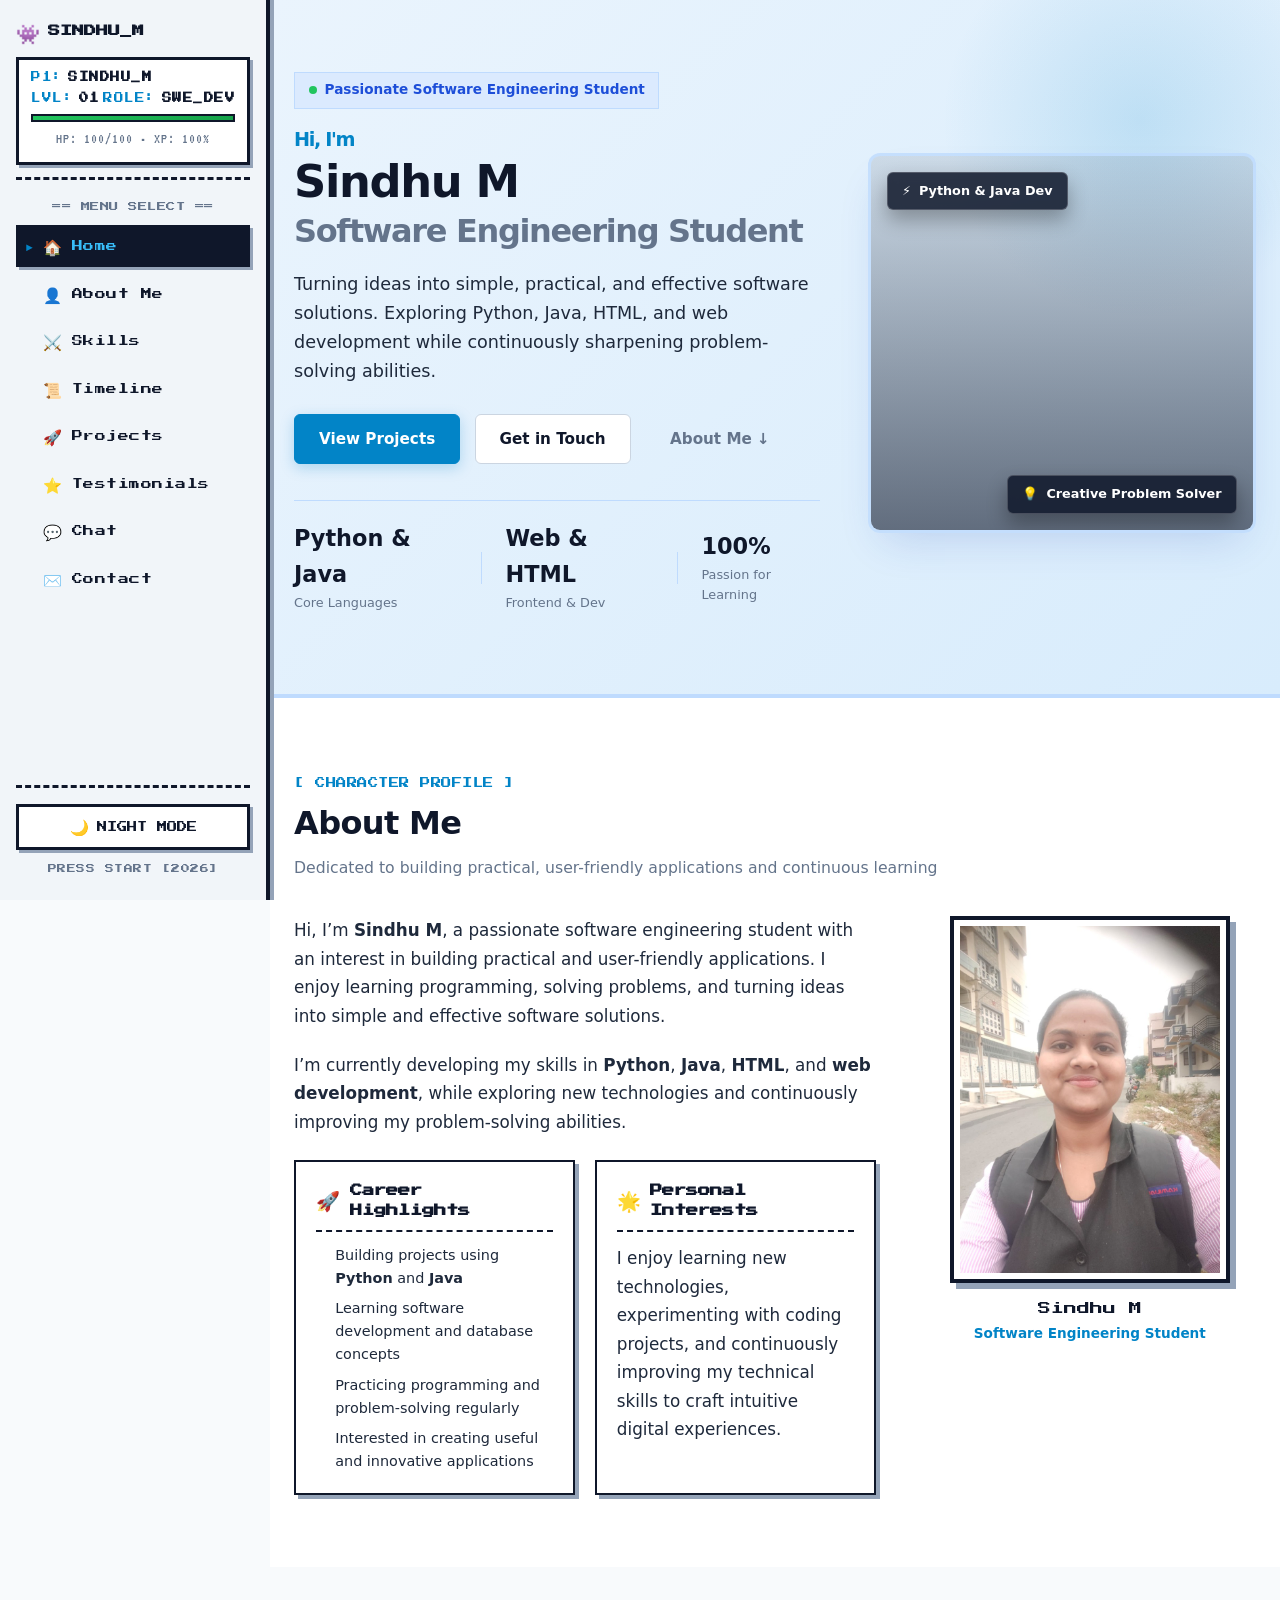
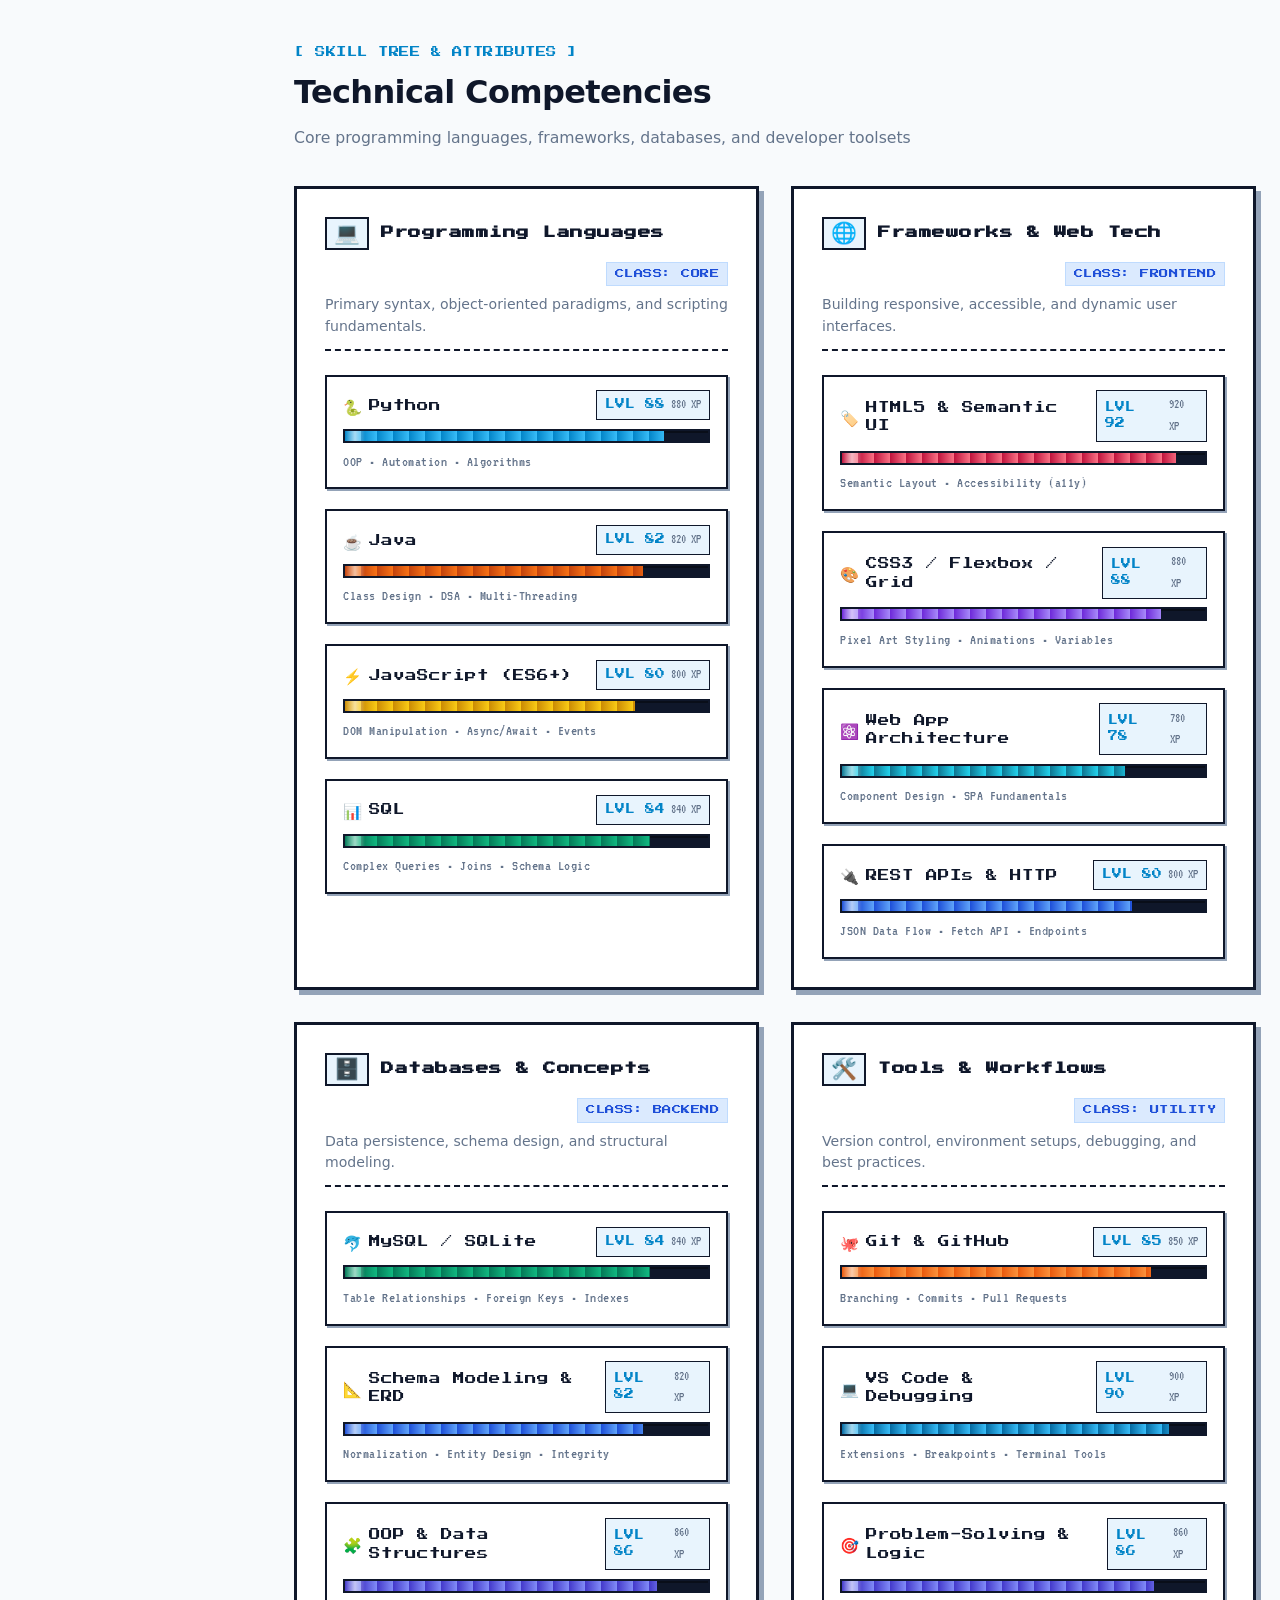
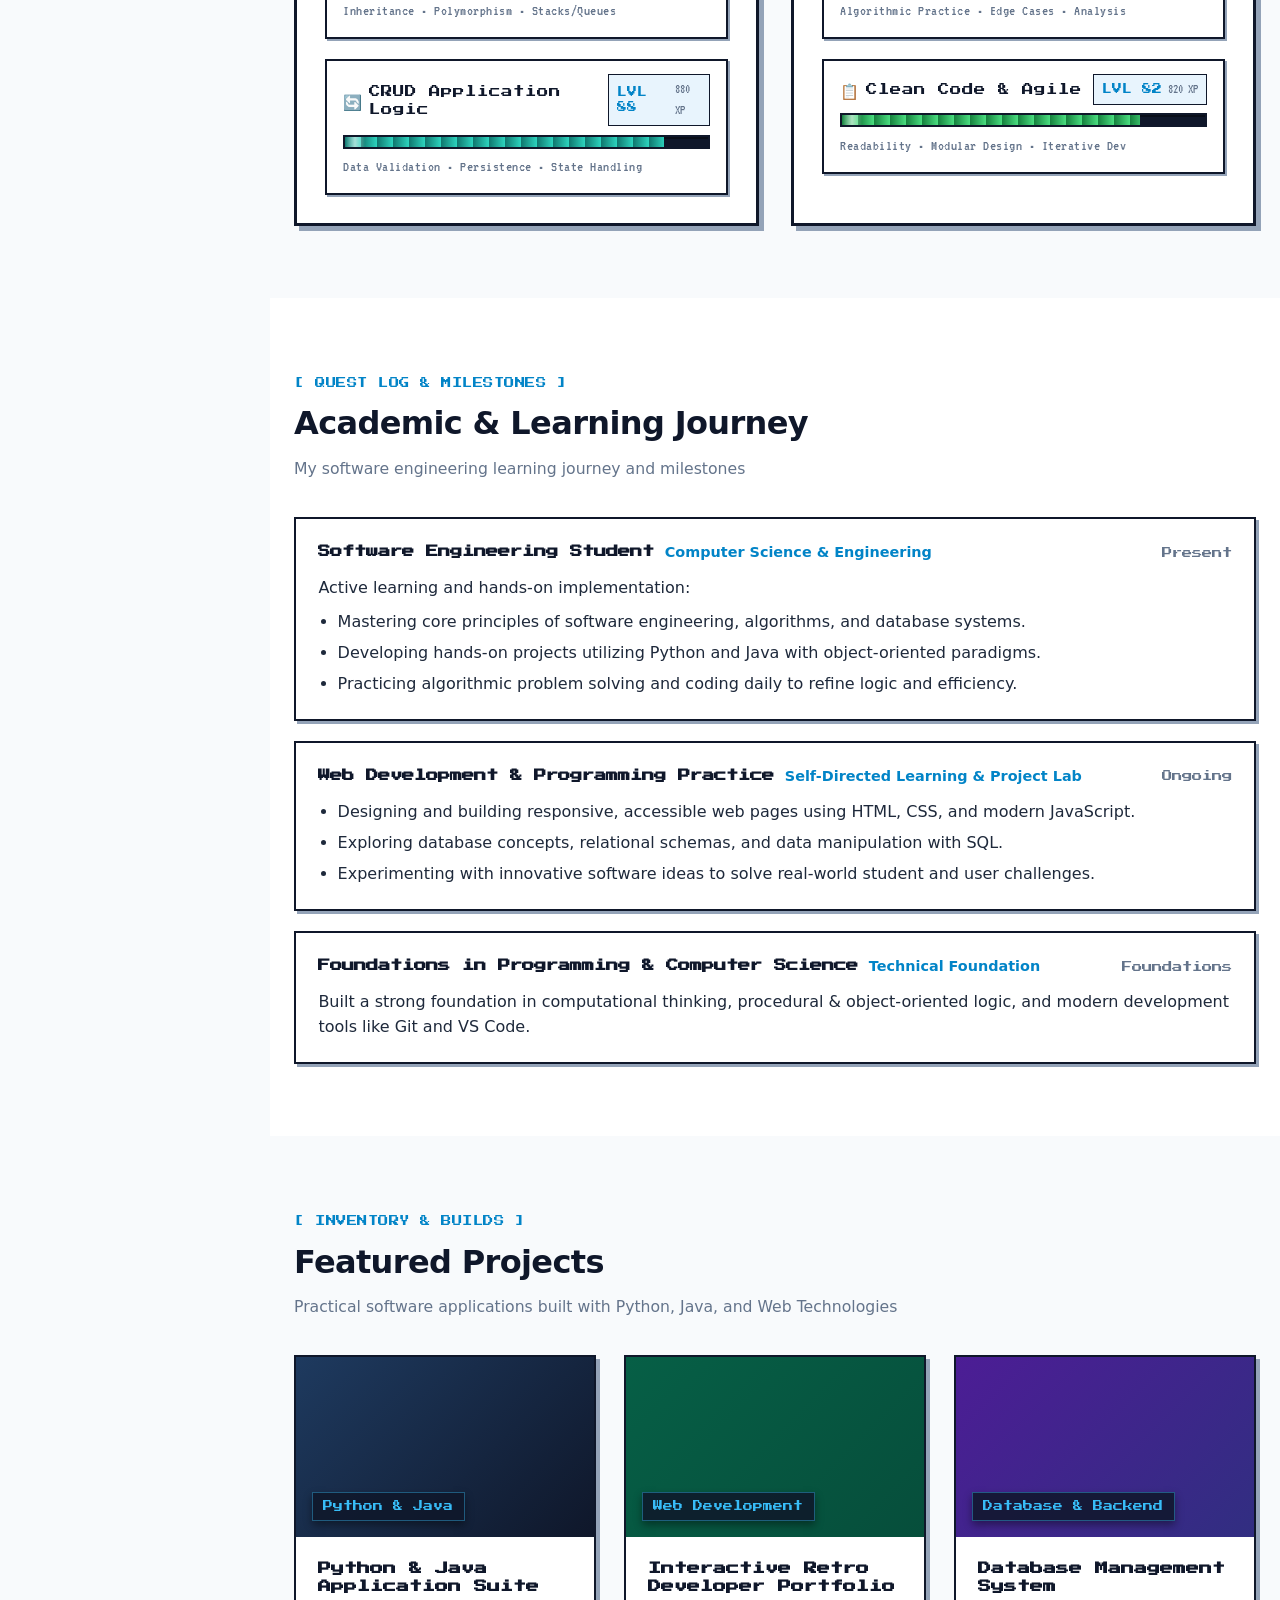
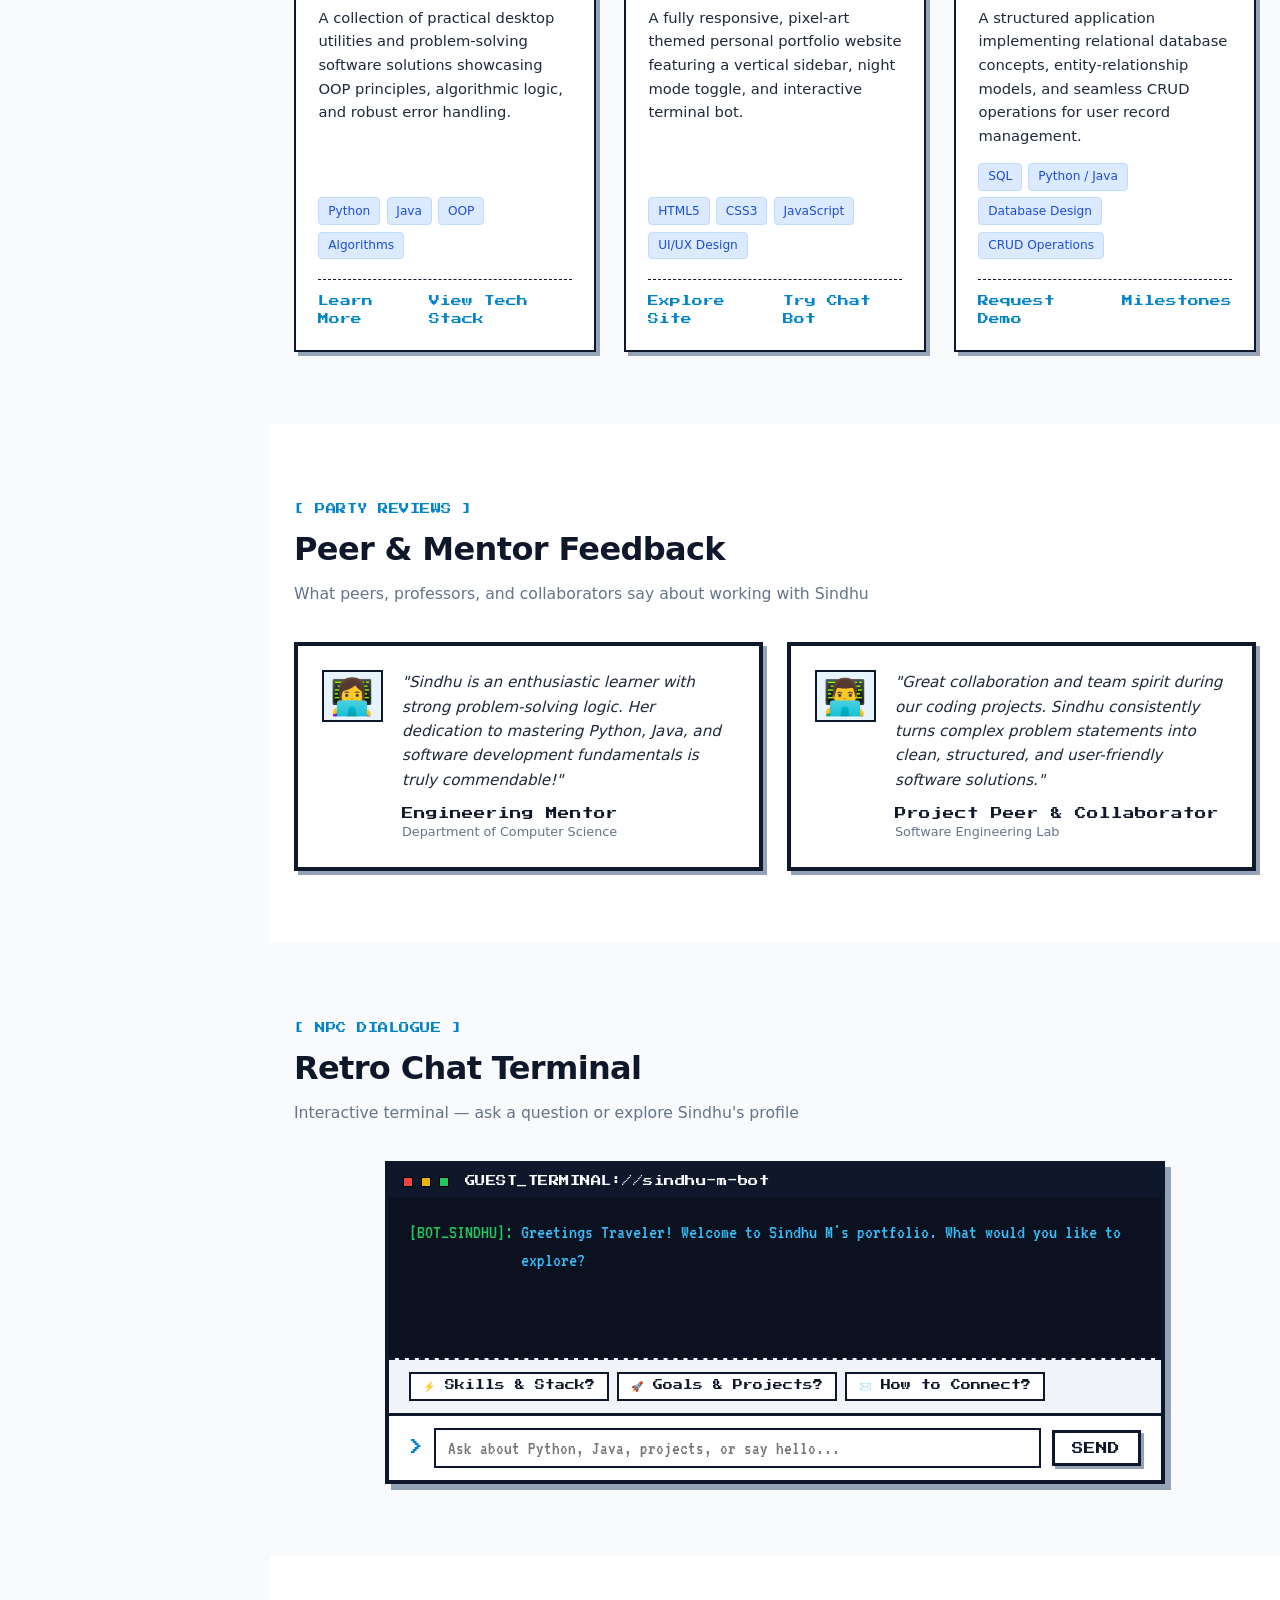
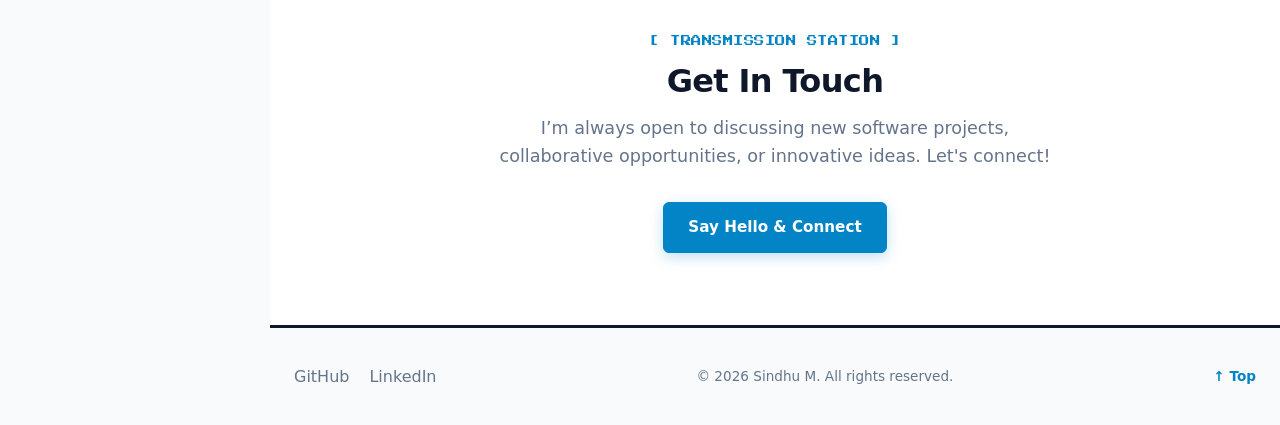
<file: Sindhu M.html>
<!DOCTYPE html>
<html lang="en">

<head>
    <meta charset="UTF-8">
    <meta name="viewport" content="width=device-width, initial-scale=1.0">
    <meta name="description"
        content="Portfolio of Sindhu M - Software Engineering Student passionate about Python, Java, HTML, and building practical applications.">
    <title>Sindhu M | Software Engineering Student &amp; Developer</title>
    <!-- Google Fonts: Retro Pixel Art Fonts -->
    <link rel="preconnect" href="https://fonts.googleapis.com">
    <link rel="preconnect" href="https://fonts.gstatic.com" crossorigin>
    <link href="https://fonts.googleapis.com/css2?family=Press+Start+2P&family=VT323&display=swap" rel="stylesheet">
    <!-- External Stylesheet -->
    <link rel="stylesheet" href="style.css">
</head>

<body>

    <!-- ========================================================= -->
    <!-- MOBILE TOP BAR (Visible only on mobile / tablet screens)  -->
    <!-- ========================================================= -->
    <header class="pixel-mobile-header" aria-label="Mobile Navigation Bar">
        <a href="#hero" class="pixel-mobile-logo" aria-label="Home">
            <span class="pixel-logo-icon">👾</span>
            <span class="pixel-logo-text">SINDHU_M</span>
        </a>
        <button id="pixel-menu-toggle" class="pixel-btn pixel-menu-toggle" type="button" aria-expanded="false"
            aria-controls="pixel-sidebar-nav" aria-label="Toggle navigation menu">
            <span class="pixel-hamburger" aria-hidden="true">
                <span></span>
                <span></span>
                <span></span>
            </span>
            <span class="pixel-btn-label">MENU</span>
        </button>
    </header>

    <!-- Backdrop overlay to dismiss drawer on mobile -->
    <div id="pixel-nav-backdrop" class="pixel-nav-backdrop" aria-hidden="true"></div>

    <!-- ========================================================= -->
    <!-- VERTICAL NAVIGATION BAR (Left Side of Screen)             -->
    <!-- ========================================================= -->
    <aside id="pixel-sidebar-nav" class="pixel-sidebar" aria-label="Main Navigation">
        <div class="pixel-sidebar-inner">

            <!-- Sidebar Top Header & Brand Identity -->
            <div class="pixel-sidebar-top">
                <div class="pixel-top-row">
                    <a href="#hero" class="pixel-brand-link" aria-label="Home">
                        <span class="pixel-brand-icon">👾</span>
                        <span class="pixel-brand-title">SINDHU_M</span>
                    </a>
                    <!-- Close button on mobile -->
                    <button id="pixel-menu-close" class="pixel-btn pixel-close-btn" type="button"
                        aria-label="Close navigation menu">
                        ✕
                    </button>
                </div>

                <!-- 8-Bit Player Status Card -->
                <div class="pixel-status-card" aria-label="Player Stats">
                    <div class="pixel-stat-line">
                        <span class="stat-tag">P1:</span>
                        <span class="stat-name">SINDHU_M</span>
                    </div>
                    <div class="pixel-stat-line">
                        <span class="stat-tag">LVL:</span>
                        <span class="stat-num">01</span>
                        <span class="stat-tag" style="margin-left:auto;">ROLE:</span>
                        <span class="stat-role">SWE_DEV</span>
                    </div>
                    <div class="pixel-meter" role="progressbar" aria-valuenow="100" aria-valuemin="0"
                        aria-valuemax="100" aria-label="Health Points">
                        <div class="pixel-meter-fill" style="width: 100%;"></div>
                    </div>
                    <div class="pixel-meter-label">HP: 100/100 • XP: 100%</div>
                </div>
            </div>

            <!-- Semantic Vertical Navigation Menu -->
            <nav class="pixel-nav" aria-label="Sidebar Menu">
                <div class="pixel-menu-label">== MENU SELECT ==</div>
                <ul class="pixel-nav-list" id="pixel-nav-list">
                    <li class="pixel-nav-item">
                        <a href="#hero" class="pixel-nav-link active" data-nav="hero">
                            <span class="pixel-pointer" aria-hidden="true">►</span>
                            <span class="pixel-link-icon" aria-hidden="true">🏠</span>
                            <span class="pixel-link-name">Home</span>
                        </a>
                    </li>
                    <li class="pixel-nav-item">
                        <a href="#about" class="pixel-nav-link" data-nav="about">
                            <span class="pixel-pointer" aria-hidden="true">►</span>
                            <span class="pixel-link-icon" aria-hidden="true">👤</span>
                            <span class="pixel-link-name">About Me</span>
                        </a>
                    </li>
                    <li class="pixel-nav-item">
                        <a href="#skills" class="pixel-nav-link" data-nav="skills">
                            <span class="pixel-pointer" aria-hidden="true">►</span>
                            <span class="pixel-link-icon" aria-hidden="true">⚔️</span>
                            <span class="pixel-link-name">Skills</span>
                        </a>
                    </li>
                    <li class="pixel-nav-item">
                        <a href="#timeline" class="pixel-nav-link" data-nav="timeline">
                            <span class="pixel-pointer" aria-hidden="true">►</span>
                            <span class="pixel-link-icon" aria-hidden="true">📜</span>
                            <span class="pixel-link-name">Timeline</span>
                        </a>
                    </li>
                    <li class="pixel-nav-item">
                        <a href="#projects" class="pixel-nav-link" data-nav="projects">
                            <span class="pixel-pointer" aria-hidden="true">►</span>
                            <span class="pixel-link-icon" aria-hidden="true">🚀</span>
                            <span class="pixel-link-name">Projects</span>
                        </a>
                    </li>
                    <li class="pixel-nav-item">
                        <a href="#testimonials" class="pixel-nav-link" data-nav="testimonials">
                            <span class="pixel-pointer" aria-hidden="true">►</span>
                            <span class="pixel-link-icon" aria-hidden="true">⭐</span>
                            <span class="pixel-link-name">Testimonials</span>
                        </a>
                    </li>
                    <li class="pixel-nav-item">
                        <a href="#chat" class="pixel-nav-link" data-nav="chat">
                            <span class="pixel-pointer" aria-hidden="true">►</span>
                            <span class="pixel-link-icon" aria-hidden="true">💬</span>
                            <span class="pixel-link-name">Chat</span>
                        </a>
                    </li>
                    <li class="pixel-nav-item">
                        <a href="#contact" class="pixel-nav-link" data-nav="contact">
                            <span class="pixel-pointer" aria-hidden="true">►</span>
                            <span class="pixel-link-icon" aria-hidden="true">✉️</span>
                            <span class="pixel-link-name">Contact</span>
                        </a>
                    </li>
                </ul>
            </nav>

            <!-- Sidebar Footer: Night Mode Toggle & Retro Credits -->
            <div class="pixel-sidebar-footer">
                <button id="theme-toggle" class="pixel-btn pixel-theme-toggle-btn" type="button"
                    aria-label="Toggle dark mode" aria-pressed="false">
                    <span class="theme-icon light-icon" aria-hidden="true">☀️</span>
                    <span class="theme-icon dark-icon" aria-hidden="true">🌙</span>
                    <span class="theme-text">NIGHT MODE</span>
                </button>
                <p class="pixel-footer-note">PRESS START [2026]</p>
            </div>

        </div>
    </aside>

    <!-- ========================================================= -->
    <!-- MAIN CONTENT AREA                                         -->
    <!-- ========================================================= -->
    <main id="main-content">

        <!-- ======================================================= -->
        <!-- 1. HERO SECTION                                         -->
        <!-- ======================================================= -->
        <section id="hero" class="hero-section" aria-labelledby="hero-title">
            <div class="container hero-container">

                <!-- Hero Text Column -->
                <div class="hero-text-content">
                    <!-- Availability / Welcome Badge -->
                    <div class="hero-badge">
                        <span class="pulse-dot" aria-hidden="true"></span>
                        <span>Passionate Software Engineering Student</span>
                    </div>

                    <!-- Welcoming Title -->
                    <h1 id="hero-title" class="hero-title">
                        <span class="hero-greeting">Hi, I'm</span>
                        <span class="hero-name">Sindhu M</span>
                        <span class="hero-role">Software Engineering Student</span>
                    </h1>

                    <!-- Brief Tagline -->
                    <p class="hero-tagline">
                        Turning ideas into simple, practical, and effective software solutions. Exploring Python, Java,
                        HTML, and web development while continuously sharpening problem-solving abilities.
                    </p>

                    <!-- Call-to-Action Buttons -->
                    <div class="hero-cta-group">
                        <a href="#projects" class="btn btn-primary">View Projects</a>
                        <a href="#contact" class="btn btn-secondary">Get in Touch</a>
                        <a href="#about" class="btn btn-tertiary">About Me &darr;</a>
                    </div>

                    <!-- Quick Metrics / Highlights -->
                    <div class="hero-highlights">
                        <div class="highlight-item">
                            <span class="highlight-number">Python &amp; Java</span>
                            <span class="highlight-label">Core Languages</span>
                        </div>
                        <div class="highlight-divider" aria-hidden="true"></div>
                        <div class="highlight-item">
                            <span class="highlight-number">Web &amp; HTML</span>
                            <span class="highlight-label">Frontend &amp; Dev</span>
                        </div>
                        <div class="highlight-divider" aria-hidden="true"></div>
                        <div class="highlight-item">
                            <span class="highlight-number">100%</span>
                            <span class="highlight-label">Passion for Learning</span>
                        </div>
                    </div>
                </div>

                <!-- Hero Visual Column -->
                <div class="hero-visual-wrapper">
                    <div class="hero-image-card" role="img"
                        aria-label="Software engineering workspace with code on screens">
                        <!-- Floating interactive badges overlaid on the image -->
                        <div class="floating-badge badge-top-left">
                            <span class="badge-icon">⚡</span>
                            <span>Python &amp; Java Dev</span>
                        </div>
                        <div class="floating-badge badge-bottom-right">
                            <span class="badge-icon">💡</span>
                            <span>Creative Problem Solver</span>
                        </div>
                    </div>
                </div>

            </div>
        </section>

        <!-- ======================================================= -->
        <!-- 2. ABOUT SECTION                                        -->
        <!-- ======================================================= -->
        <section id="about" class="about-section" aria-labelledby="about-title">
            <div class="container">
                <div class="pixel-section-header">
                    <span class="pixel-sec-badge">[ CHARACTER PROFILE ]</span>
                    <h2 id="about-title" class="section-title">About Me</h2>
                    <p class="section-subtitle">Dedicated to building practical, user-friendly applications and
                        continuous learning</p>
                </div>

                <div class="about-grid">
                    <!-- Bio / Story -->
                    <div class="about-text">
                        <p>
                            Hi, I’m <strong>Sindhu M</strong>, a passionate software engineering student with an
                            interest in building practical and user-friendly applications. I enjoy learning programming,
                            solving problems, and turning ideas into simple and effective software solutions.
                        </p>
                        <p>
                            I’m currently developing my skills in <strong>Python</strong>, <strong>Java</strong>,
                            <strong>HTML</strong>, and <strong>web development</strong>, while exploring new
                            technologies and continuously improving my problem-solving abilities.
                        </p>

                        <!-- Career Highlights & Personal Interests Feature Boxes -->
                        <div class="about-highlights-grid">
                            <div class="about-card highlight-card">
                                <div class="about-card-header">
                                    <span class="about-card-icon">🚀</span>
                                    <h3 class="about-card-title">Career Highlights</h3>
                                </div>
                                <ul class="about-bullets">
                                    <li>Building projects using <strong>Python</strong> and <strong>Java</strong></li>
                                    <li>Learning software development and database concepts</li>
                                    <li>Practicing programming and problem-solving regularly</li>
                                    <li>Interested in creating useful and innovative applications</li>
                                </ul>
                            </div>

                            <div class="about-card interests-card">
                                <div class="about-card-header">
                                    <span class="about-card-icon">🌟</span>
                                    <h3 class="about-card-title">Personal Interests</h3>
                                </div>
                                <p class="about-card-desc">
                                    I enjoy learning new technologies, experimenting with coding projects, and
                                    continuously improving my technical skills to craft intuitive digital experiences.
                                </p>
                            </div>
                        </div>
                    </div>

                    <!-- Profile Picture -->
                    <div class="about-image-wrapper">
                        <figure class="profile-figure">
                            <div class="profile-frame">
                                <img src="profile.jpg" alt="Portrait photo of Sindhu M" class="profile-img">
                            </div>
                            <figcaption class="profile-caption">
                                <span class="caption-name">Sindhu M</span>
                                <span class="caption-role">Software Engineering Student</span>
                            </figcaption>
                        </figure>
                    </div>
                </div>
            </div>
        </section>

        <!-- ======================================================= -->
        <!-- 3. SKILLS SECTION (8-Bit Pixel Art Skill Tree)          -->
        <!-- Semantic container showcasing competencies with        -->
        <!-- stylized 8-bit XP progress bars, tooltips & animations  -->
        <!-- ======================================================= -->
        <section id="skills" class="skills-section" aria-labelledby="skills-title">
            <div class="container">

                <!-- Section Header with Retro Tag -->
                <header class="pixel-section-header">
                    <span class="pixel-sec-badge">[ SKILL TREE &amp; ATTRIBUTES ]</span>
                    <h2 id="skills-title" class="section-title">Technical Competencies</h2>
                    <p class="section-subtitle">Core programming languages, frameworks, databases, and developer
                        toolsets</p>
                </header>

                <!-- 8-Bit Pixel Art Grid Layout for Skills -->
                <div class="skills-grid" role="region" aria-label="Skills Grid">

                    <!-- =================================================== -->
                    <!-- SKILL CATEGORY 1: PROGRAMMING LANGUAGES             -->
                    <!-- =================================================== -->
                    <article class="skill-category" aria-labelledby="cat-lang-title">
                        <header class="skill-cat-header">
                            <span class="cat-icon-badge" aria-hidden="true">💻</span>
                            <h3 id="cat-lang-title" class="category-title">Programming Languages</h3>
                            <span class="cat-stat-tag">CLASS: CORE</span>
                        </header>
                        <p class="cat-desc">Primary syntax, object-oriented paradigms, and scripting fundamentals.</p>

                        <ul class="pixel-skills-list" aria-label="List of Programming Languages">
                            <!-- Python Skill Item -->
                            <li class="pixel-skill-item">
                                <div class="skill-info-row">
                                    <span class="skill-name">
                                        <span class="skill-glyph" aria-hidden="true">🐍</span> Python
                                    </span>
                                    <span class="skill-lvl-badge">LVL 88 <span class="xp-val">880 XP</span></span>
                                </div>
                                <!-- 8-Bit XP Progress Bar -->
                                <div class="pixel-prog-bar" role="progressbar" aria-valuenow="88" aria-valuemin="0"
                                    aria-valuemax="100" aria-label="Python Proficiency 88%">
                                    <div class="pixel-prog-fill bar-python" style="--skill-pct: 88%;">
                                        <span class="pixel-scanline" aria-hidden="true"></span>
                                    </div>
                                </div>
                                <span class="skill-meta-label">OOP • Automation • Algorithms</span>
                            </li>

                            <!-- Java Skill Item -->
                            <li class="pixel-skill-item">
                                <div class="skill-info-row">
                                    <span class="skill-name">
                                        <span class="skill-glyph" aria-hidden="true">☕</span> Java
                                    </span>
                                    <span class="skill-lvl-badge">LVL 82 <span class="xp-val">820 XP</span></span>
                                </div>
                                <!-- 8-Bit XP Progress Bar -->
                                <div class="pixel-prog-bar" role="progressbar" aria-valuenow="82" aria-valuemin="0"
                                    aria-valuemax="100" aria-label="Java Proficiency 82%">
                                    <div class="pixel-prog-fill bar-java" style="--skill-pct: 82%;">
                                        <span class="pixel-scanline" aria-hidden="true"></span>
                                    </div>
                                </div>
                                <span class="skill-meta-label">Class Design • DSA • Multi-Threading</span>
                            </li>

                            <!-- JavaScript Skill Item -->
                            <li class="pixel-skill-item">
                                <div class="skill-info-row">
                                    <span class="skill-name">
                                        <span class="skill-glyph" aria-hidden="true">⚡</span> JavaScript (ES6+)
                                    </span>
                                    <span class="skill-lvl-badge">LVL 80 <span class="xp-val">800 XP</span></span>
                                </div>
                                <!-- 8-Bit XP Progress Bar -->
                                <div class="pixel-prog-bar" role="progressbar" aria-valuenow="80" aria-valuemin="0"
                                    aria-valuemax="100" aria-label="JavaScript Proficiency 80%">
                                    <div class="pixel-prog-fill bar-js" style="--skill-pct: 80%;">
                                        <span class="pixel-scanline" aria-hidden="true"></span>
                                    </div>
                                </div>
                                <span class="skill-meta-label">DOM Manipulation • Async/Await • Events</span>
                            </li>

                            <!-- SQL Skill Item -->
                            <li class="pixel-skill-item">
                                <div class="skill-info-row">
                                    <span class="skill-name">
                                        <span class="skill-glyph" aria-hidden="true">📊</span> SQL
                                    </span>
                                    <span class="skill-lvl-badge">LVL 84 <span class="xp-val">840 XP</span></span>
                                </div>
                                <!-- 8-Bit XP Progress Bar -->
                                <div class="pixel-prog-bar" role="progressbar" aria-valuenow="84" aria-valuemin="0"
                                    aria-valuemax="100" aria-label="SQL Proficiency 84%">
                                    <div class="pixel-prog-fill bar-sql" style="--skill-pct: 84%;">
                                        <span class="pixel-scanline" aria-hidden="true"></span>
                                    </div>
                                </div>
                                <span class="skill-meta-label">Complex Queries • Joins • Schema Logic</span>
                            </li>
                        </ul>
                    </article>

                    <!-- =================================================== -->
                    <!-- SKILL CATEGORY 2: FRAMEWORKS & WEB TECH             -->
                    <!-- =================================================== -->
                    <article class="skill-category" aria-labelledby="cat-web-title">
                        <header class="skill-cat-header">
                            <span class="cat-icon-badge" aria-hidden="true">🌐</span>
                            <h3 id="cat-web-title" class="category-title">Frameworks &amp; Web Tech</h3>
                            <span class="cat-stat-tag">CLASS: FRONTEND</span>
                        </header>
                        <p class="cat-desc">Building responsive, accessible, and dynamic user interfaces.</p>

                        <ul class="pixel-skills-list" aria-label="List of Web Frameworks & Technologies">
                            <!-- HTML5 & Semantic Web Item -->
                            <li class="pixel-skill-item">
                                <div class="skill-info-row">
                                    <span class="skill-name">
                                        <span class="skill-glyph" aria-hidden="true">🏷️</span> HTML5 &amp; Semantic UI
                                    </span>
                                    <span class="skill-lvl-badge">LVL 92 <span class="xp-val">920 XP</span></span>
                                </div>
                                <!-- 8-Bit XP Progress Bar -->
                                <div class="pixel-prog-bar" role="progressbar" aria-valuenow="92" aria-valuemin="0"
                                    aria-valuemax="100" aria-label="HTML5 Proficiency 92%">
                                    <div class="pixel-prog-fill bar-html" style="--skill-pct: 92%;">
                                        <span class="pixel-scanline" aria-hidden="true"></span>
                                    </div>
                                </div>
                                <span class="skill-meta-label">Semantic Layout • Accessibility (a11y)</span>
                            </li>

                            <!-- Modern CSS3 & Responsive Design Item -->
                            <li class="pixel-skill-item">
                                <div class="skill-info-row">
                                    <span class="skill-name">
                                        <span class="skill-glyph" aria-hidden="true">🎨</span> CSS3 / Flexbox / Grid
                                    </span>
                                    <span class="skill-lvl-badge">LVL 88 <span class="xp-val">880 XP</span></span>
                                </div>
                                <!-- 8-Bit XP Progress Bar -->
                                <div class="pixel-prog-bar" role="progressbar" aria-valuenow="88" aria-valuemin="0"
                                    aria-valuemax="100" aria-label="CSS3 Proficiency 88%">
                                    <div class="pixel-prog-fill bar-css" style="--skill-pct: 88%;">
                                        <span class="pixel-scanline" aria-hidden="true"></span>
                                    </div>
                                </div>
                                <span class="skill-meta-label">Pixel Art Styling • Animations • Variables</span>
                            </li>

                            <!-- Web App & UI Components Item -->
                            <li class="pixel-skill-item">
                                <div class="skill-info-row">
                                    <span class="skill-name">
                                        <span class="skill-glyph" aria-hidden="true">⚛️</span> Web App Architecture
                                    </span>
                                    <span class="skill-lvl-badge">LVL 78 <span class="xp-val">780 XP</span></span>
                                </div>
                                <!-- 8-Bit XP Progress Bar -->
                                <div class="pixel-prog-bar" role="progressbar" aria-valuenow="78" aria-valuemin="0"
                                    aria-valuemax="100" aria-label="Web Architecture Proficiency 78%">
                                    <div class="pixel-prog-fill bar-react" style="--skill-pct: 78%;">
                                        <span class="pixel-scanline" aria-hidden="true"></span>
                                    </div>
                                </div>
                                <span class="skill-meta-label">Component Design • SPA Fundamentals</span>
                            </li>

                            <!-- Backend & REST APIs Item -->
                            <li class="pixel-skill-item">
                                <div class="skill-info-row">
                                    <span class="skill-name">
                                        <span class="skill-glyph" aria-hidden="true">🔌</span> REST APIs &amp; HTTP
                                    </span>
                                    <span class="skill-lvl-badge">LVL 80 <span class="xp-val">800 XP</span></span>
                                </div>
                                <!-- 8-Bit XP Progress Bar -->
                                <div class="pixel-prog-bar" role="progressbar" aria-valuenow="80" aria-valuemin="0"
                                    aria-valuemax="100" aria-label="REST API Proficiency 80%">
                                    <div class="pixel-prog-fill bar-api" style="--skill-pct: 80%;">
                                        <span class="pixel-scanline" aria-hidden="true"></span>
                                    </div>
                                </div>
                                <span class="skill-meta-label">JSON Data Flow • Fetch API • Endpoints</span>
                            </li>
                        </ul>
                    </article>

                    <!-- =================================================== -->
                    <!-- SKILL CATEGORY 3: DATABASES & ARCHITECTURE          -->
                    <!-- =================================================== -->
                    <article class="skill-category" aria-labelledby="cat-db-title">
                        <header class="skill-cat-header">
                            <span class="cat-icon-badge" aria-hidden="true">🗄️</span>
                            <h3 id="cat-db-title" class="category-title">Databases &amp; Concepts</h3>
                            <span class="cat-stat-tag">CLASS: BACKEND</span>
                        </header>
                        <p class="cat-desc">Data persistence, schema design, and structural modeling.</p>

                        <ul class="pixel-skills-list" aria-label="List of Database & Architecture Skills">
                            <!-- Relational DBMS Item -->
                            <li class="pixel-skill-item">
                                <div class="skill-info-row">
                                    <span class="skill-name">
                                        <span class="skill-glyph" aria-hidden="true">🐬</span> MySQL / SQLite
                                    </span>
                                    <span class="skill-lvl-badge">LVL 84 <span class="xp-val">840 XP</span></span>
                                </div>
                                <!-- 8-Bit XP Progress Bar -->
                                <div class="pixel-prog-bar" role="progressbar" aria-valuenow="84" aria-valuemin="0"
                                    aria-valuemax="100" aria-label="Relational DBMS Proficiency 84%">
                                    <div class="pixel-prog-fill bar-db" style="--skill-pct: 84%;">
                                        <span class="pixel-scanline" aria-hidden="true"></span>
                                    </div>
                                </div>
                                <span class="skill-meta-label">Table Relationships • Foreign Keys • Indexes</span>
                            </li>

                            <!-- Database Schema Design Item -->
                            <li class="pixel-skill-item">
                                <div class="skill-info-row">
                                    <span class="skill-name">
                                        <span class="skill-glyph" aria-hidden="true">📐</span> Schema Modeling &amp; ERD
                                    </span>
                                    <span class="skill-lvl-badge">LVL 82 <span class="xp-val">820 XP</span></span>
                                </div>
                                <!-- 8-Bit XP Progress Bar -->
                                <div class="pixel-prog-bar" role="progressbar" aria-valuenow="82" aria-valuemin="0"
                                    aria-valuemax="100" aria-label="Schema Modeling Proficiency 82%">
                                    <div class="pixel-prog-fill bar-schema" style="--skill-pct: 82%;">
                                        <span class="pixel-scanline" aria-hidden="true"></span>
                                    </div>
                                </div>
                                <span class="skill-meta-label">Normalization • Entity Design • Integrity</span>
                            </li>

                            <!-- OOP & Data Structures Item -->
                            <li class="pixel-skill-item">
                                <div class="skill-info-row">
                                    <span class="skill-name">
                                        <span class="skill-glyph" aria-hidden="true">🧩</span> OOP &amp; Data Structures
                                    </span>
                                    <span class="skill-lvl-badge">LVL 86 <span class="xp-val">860 XP</span></span>
                                </div>
                                <!-- 8-Bit XP Progress Bar -->
                                <div class="pixel-prog-bar" role="progressbar" aria-valuenow="86" aria-valuemin="0"
                                    aria-valuemax="100" aria-label="OOP & Data Structures Proficiency 86%">
                                    <div class="pixel-prog-fill bar-oop" style="--skill-pct: 86%;">
                                        <span class="pixel-scanline" aria-hidden="true"></span>
                                    </div>
                                </div>
                                <span class="skill-meta-label">Inheritance • Polymorphism • Stacks/Queues</span>
                            </li>

                            <!-- CRUD Operations Item -->
                            <li class="pixel-skill-item">
                                <div class="skill-info-row">
                                    <span class="skill-name">
                                        <span class="skill-glyph" aria-hidden="true">🔄</span> CRUD Application Logic
                                    </span>
                                    <span class="skill-lvl-badge">LVL 88 <span class="xp-val">880 XP</span></span>
                                </div>
                                <!-- 8-Bit XP Progress Bar -->
                                <div class="pixel-prog-bar" role="progressbar" aria-valuenow="88" aria-valuemin="0"
                                    aria-valuemax="100" aria-label="CRUD Operations Proficiency 88%">
                                    <div class="pixel-prog-fill bar-crud" style="--skill-pct: 88%;">
                                        <span class="pixel-scanline" aria-hidden="true"></span>
                                    </div>
                                </div>
                                <span class="skill-meta-label">Data Validation • Persistence • State Handling</span>
                            </li>
                        </ul>
                    </article>

                    <!-- =================================================== -->
                    <!-- SKILL CATEGORY 4: DEVELOPER TOOLS & WORKFLOW        -->
                    <!-- =================================================== -->
                    <article class="skill-category" aria-labelledby="cat-tools-title">
                        <header class="skill-cat-header">
                            <span class="cat-icon-badge" aria-hidden="true">🛠️</span>
                            <h3 id="cat-tools-title" class="category-title">Tools &amp; Workflows</h3>
                            <span class="cat-stat-tag">CLASS: UTILITY</span>
                        </header>
                        <p class="cat-desc">Version control, environment setups, debugging, and best practices.</p>

                        <ul class="pixel-skills-list" aria-label="List of Developer Tools & Practices">
                            <!-- Git & GitHub Item -->
                            <li class="pixel-skill-item">
                                <div class="skill-info-row">
                                    <span class="skill-name">
                                        <span class="skill-glyph" aria-hidden="true">🐙</span> Git &amp; GitHub
                                    </span>
                                    <span class="skill-lvl-badge">LVL 85 <span class="xp-val">850 XP</span></span>
                                </div>
                                <!-- 8-Bit XP Progress Bar -->
                                <div class="pixel-prog-bar" role="progressbar" aria-valuenow="85" aria-valuemin="0"
                                    aria-valuemax="100" aria-label="Git Proficiency 85%">
                                    <div class="pixel-prog-fill bar-git" style="--skill-pct: 85%;">
                                        <span class="pixel-scanline" aria-hidden="true"></span>
                                    </div>
                                </div>
                                <span class="skill-meta-label">Branching • Commits • Pull Requests</span>
                            </li>

                            <!-- VS Code & IDEs Item -->
                            <li class="pixel-skill-item">
                                <div class="skill-info-row">
                                    <span class="skill-name">
                                        <span class="skill-glyph" aria-hidden="true">💻</span> VS Code &amp; Debugging
                                    </span>
                                    <span class="skill-lvl-badge">LVL 90 <span class="xp-val">900 XP</span></span>
                                </div>
                                <!-- 8-Bit XP Progress Bar -->
                                <div class="pixel-prog-bar" role="progressbar" aria-valuenow="90" aria-valuemin="0"
                                    aria-valuemax="100" aria-label="VS Code Proficiency 90%">
                                    <div class="pixel-prog-fill bar-vscode" style="--skill-pct: 90%;">
                                        <span class="pixel-scanline" aria-hidden="true"></span>
                                    </div>
                                </div>
                                <span class="skill-meta-label">Extensions • Breakpoints • Terminal Tools</span>
                            </li>

                            <!-- Problem-Solving & Algorithmic Logic Item -->
                            <li class="pixel-skill-item">
                                <div class="skill-info-row">
                                    <span class="skill-name">
                                        <span class="skill-glyph" aria-hidden="true">🎯</span> Problem-Solving &amp;
                                        Logic
                                    </span>
                                    <span class="skill-lvl-badge">LVL 86 <span class="xp-val">860 XP</span></span>
                                </div>
                                <!-- 8-Bit XP Progress Bar -->
                                <div class="pixel-prog-bar" role="progressbar" aria-valuenow="86" aria-valuemin="0"
                                    aria-valuemax="100" aria-label="Problem-Solving Proficiency 86%">
                                    <div class="pixel-prog-fill bar-logic" style="--skill-pct: 86%;">
                                        <span class="pixel-scanline" aria-hidden="true"></span>
                                    </div>
                                </div>
                                <span class="skill-meta-label">Algorithmic Practice • Edge Cases • Analysis</span>
                            </li>

                            <!-- Clean Code & Agile Item -->
                            <li class="pixel-skill-item">
                                <div class="skill-info-row">
                                    <span class="skill-name">
                                        <span class="skill-glyph" aria-hidden="true">📋</span> Clean Code &amp; Agile
                                    </span>
                                    <span class="skill-lvl-badge">LVL 82 <span class="xp-val">820 XP</span></span>
                                </div>
                                <!-- 8-Bit XP Progress Bar -->
                                <div class="pixel-prog-bar" role="progressbar" aria-valuenow="82" aria-valuemin="0"
                                    aria-valuemax="100" aria-label="Clean Code Proficiency 82%">
                                    <div class="pixel-prog-fill bar-agile" style="--skill-pct: 82%;">
                                        <span class="pixel-scanline" aria-hidden="true"></span>
                                    </div>
                                </div>
                                <span class="skill-meta-label">Readability • Modular Design • Iterative Dev</span>
                            </li>
                        </ul>
                    </article>

                </div>
            </div>
        </section>

        <!-- ======================================================= -->
        <!-- 4. TIMELINE / EXPERIENCE SECTION                        -->
        <!-- ======================================================= -->
        <section id="timeline" class="timeline-section" aria-labelledby="timeline-title">
            <div class="container">
                <div class="pixel-section-header">
                    <span class="pixel-sec-badge">[ QUEST LOG &amp; MILESTONES ]</span>
                    <h2 id="timeline-title" class="section-title">Academic &amp; Learning Journey</h2>
                    <p class="section-subtitle">My software engineering learning journey and milestones</p>
                </div>

                <div class="timeline-wrapper">
                    <!-- Timeline Entry 1 -->
                    <article class="timeline-item">
                        <header class="timeline-header">
                            <h3 class="timeline-role">Software Engineering Student</h3>
                            <span class="timeline-company">Computer Science &amp; Engineering</span>
                            <time class="timeline-date" datetime="2024">Present</time>
                        </header>
                        <div class="timeline-body">
                            <p>Active learning and hands-on implementation:</p>
                            <ul>
                                <li>Mastering core principles of software engineering, algorithms, and database systems.
                                </li>
                                <li>Developing hands-on projects utilizing Python and Java with object-oriented
                                    paradigms.</li>
                                <li>Practicing algorithmic problem solving and coding daily to refine logic and
                                    efficiency.</li>
                            </ul>
                        </div>
                    </article>

                    <!-- Timeline Entry 2 -->
                    <article class="timeline-item">
                        <header class="timeline-header">
                            <h3 class="timeline-role">Web Development &amp; Programming Practice</h3>
                            <span class="timeline-company">Self-Directed Learning &amp; Project Lab</span>
                            <time class="timeline-date" datetime="2023/2024">Ongoing</time>
                        </header>
                        <div class="timeline-body">
                            <ul>
                                <li>Designing and building responsive, accessible web pages using HTML, CSS, and modern
                                    JavaScript.</li>
                                <li>Exploring database concepts, relational schemas, and data manipulation with SQL.
                                </li>
                                <li>Experimenting with innovative software ideas to solve real-world student and user
                                    challenges.</li>
                            </ul>
                        </div>
                    </article>

                    <!-- Timeline Entry 3 -->
                    <article class="timeline-item">
                        <header class="timeline-header">
                            <h3 class="timeline-role">Foundations in Programming &amp; Computer Science</h3>
                            <span class="timeline-company">Technical Foundation</span>
                            <time class="timeline-date" datetime="2022/2023">Foundations</time>
                        </header>
                        <div class="timeline-body">
                            <p>Built a strong foundation in computational thinking, procedural &amp; object-oriented
                                logic, and modern development tools like Git and VS Code.</p>
                        </div>
                    </article>
                </div>
            </div>
        </section>

        <!-- ======================================================= -->
        <!-- 5. PROJECTS SECTION                                     -->
        <!-- ======================================================= -->
        <section id="projects" class="projects-section" aria-labelledby="projects-title">
            <div class="container">
                <div class="pixel-section-header">
                    <span class="pixel-sec-badge">[ INVENTORY &amp; BUILDS ]</span>
                    <h2 id="projects-title" class="section-title">Featured Projects</h2>
                    <p class="section-subtitle">Practical software applications built with Python, Java, and Web
                        Technologies</p>
                </div>

                <div class="projects-grid">
                    <!-- Project 1 -->
                    <article class="project-card">
                        <div class="project-image-wrapper project-image-python">
                            <div class="project-card-badge">Python &amp; Java</div>
                        </div>
                        <div class="project-content">
                            <h3 class="project-title">Python &amp; Java Application Suite</h3>
                            <p class="project-description">
                                A collection of practical desktop utilities and problem-solving software solutions
                                showcasing OOP principles, algorithmic logic, and robust error handling.
                            </p>
                            <ul class="project-tags" aria-label="Technologies used">
                                <li>Python</li>
                                <li>Java</li>
                                <li>OOP</li>
                                <li>Algorithms</li>
                            </ul>
                            <div class="project-links">
                                <a href="#contact" class="project-link">Learn More</a>
                                <a href="#skills" class="project-link">View Tech Stack</a>
                            </div>
                        </div>
                    </article>

                    <!-- Project 2 -->
                    <article class="project-card">
                        <div class="project-image-wrapper project-image-web">
                            <div class="project-card-badge">Web Development</div>
                        </div>
                        <div class="project-content">
                            <h3 class="project-title">Interactive Retro Developer Portfolio</h3>
                            <p class="project-description">
                                A fully responsive, pixel-art themed personal portfolio website featuring a vertical
                                sidebar, night mode toggle, and interactive terminal bot.
                            </p>
                            <ul class="project-tags" aria-label="Technologies used">
                                <li>HTML5</li>
                                <li>CSS3</li>
                                <li>JavaScript</li>
                                <li>UI/UX Design</li>
                            </ul>
                            <div class="project-links">
                                <a href="#hero" class="project-link">Explore Site</a>
                                <a href="#chat" class="project-link">Try Chat Bot</a>
                            </div>
                        </div>
                    </article>

                    <!-- Project 3 -->
                    <article class="project-card">
                        <div class="project-image-wrapper project-image-db">
                            <div class="project-card-badge">Database &amp; Backend</div>
                        </div>
                        <div class="project-content">
                            <h3 class="project-title">Database Management System</h3>
                            <p class="project-description">
                                A structured application implementing relational database concepts, entity-relationship
                                models, and seamless CRUD operations for user record management.
                            </p>
                            <ul class="project-tags" aria-label="Technologies used">
                                <li>SQL</li>
                                <li>Python / Java</li>
                                <li>Database Design</li>
                                <li>CRUD Operations</li>
                            </ul>
                            <div class="project-links">
                                <a href="#contact" class="project-link">Request Demo</a>
                                <a href="#timeline" class="project-link">Milestones</a>
                            </div>
                        </div>
                    </article>
                </div>
            </div>
        </section>

        <!-- ======================================================= -->
        <!-- 6. TESTIMONIALS SECTION                                 -->
        <!-- ======================================================= -->
        <section id="testimonials" class="testimonials-section pixel-section" aria-labelledby="testimonials-title">
            <div class="container">
                <div class="pixel-section-header">
                    <span class="pixel-sec-badge">[ PARTY REVIEWS ]</span>
                    <h2 id="testimonials-title" class="section-title">Peer &amp; Mentor Feedback</h2>
                    <p class="section-subtitle">What peers, professors, and collaborators say about working with Sindhu
                    </p>
                </div>

                <div class="testimonials-grid">
                    <!-- Testimonial 1 -->
                    <article class="pixel-dialog-box">
                        <div class="dialog-avatar" aria-hidden="true">👩‍💻</div>
                        <div class="dialog-content">
                            <p class="dialog-quote">
                                "Sindhu is an enthusiastic learner with strong problem-solving logic. Her dedication to
                                mastering Python, Java, and software development fundamentals is truly commendable!"
                            </p>
                            <div class="dialog-author">
                                <span class="author-name">Engineering Mentor</span>
                                <span class="author-title">Department of Computer Science</span>
                            </div>
                        </div>
                    </article>

                    <!-- Testimonial 2 -->
                    <article class="pixel-dialog-box">
                        <div class="dialog-avatar" aria-hidden="true">👨‍💻</div>
                        <div class="dialog-content">
                            <p class="dialog-quote">
                                "Great collaboration and team spirit during our coding projects. Sindhu consistently
                                turns complex problem statements into clean, structured, and user-friendly software
                                solutions."
                            </p>
                            <div class="dialog-author">
                                <span class="author-name">Project Peer &amp; Collaborator</span>
                                <span class="author-title">Software Engineering Lab</span>
                            </div>
                        </div>
                    </article>
                </div>
            </div>
        </section>

        <!-- ======================================================= -->
        <!-- 7. CHAT SECTION                                         -->
        <!-- ======================================================= -->
        <section id="chat" class="chat-section pixel-section" aria-labelledby="chat-title">
            <div class="container">
                <div class="pixel-section-header">
                    <span class="pixel-sec-badge">[ NPC DIALOGUE ]</span>
                    <h2 id="chat-title" class="section-title">Retro Chat Terminal</h2>
                    <p class="section-subtitle">Interactive terminal — ask a question or explore Sindhu's profile</p>
                </div>

                <div class="pixel-terminal-window">
                    <div class="pixel-terminal-titlebar">
                        <span class="terminal-dot red"></span>
                        <span class="terminal-dot yellow"></span>
                        <span class="terminal-dot green"></span>
                        <span class="terminal-title-text">GUEST_TERMINAL://sindhu-m-bot</span>
                    </div>
                    <div class="pixel-terminal-body" id="pixel-terminal-messages" aria-live="polite">
                        <div class="terminal-msg bot">
                            <span class="msg-sender">[BOT_SINDHU]:</span>
                            <span class="msg-text">Greetings Traveler! Welcome to Sindhu M's portfolio. What would you
                                like to explore?</span>
                        </div>
                    </div>
                    <div class="pixel-quick-prompts">
                        <button type="button" class="pixel-prompt-btn"
                            data-reply="I specialize in Python, Java, HTML, CSS, JavaScript, and Database Concepts!">⚡
                            Skills &amp; Stack?</button>
                        <button type="button" class="pixel-prompt-btn"
                            data-reply="Sindhu is passionate about creating innovative applications, practicing problem-solving, and collaborating on impactful projects!">🚀
                            Goals &amp; Projects?</button>
                        <button type="button" class="pixel-prompt-btn"
                            data-reply="Feel free to reach out via the Contact section below or connect through social links!">✉️
                            How to Connect?</button>
                    </div>
                    <form class="pixel-chat-input-form" id="pixel-chat-form">
                        <span class="prompt-symbol">&gt;</span>
                        <input type="text" id="pixel-chat-input" class="pixel-chat-input"
                            placeholder="Ask about Python, Java, projects, or say hello..." autocomplete="off">
                        <button type="submit" class="pixel-btn pixel-send-btn">SEND</button>
                    </form>
                </div>
            </div>
        </section>

        <!-- ======================================================= -->
        <!-- 8. CONTACT SECTION                                      -->
        <!-- ======================================================= -->
        <section id="contact" class="contact-section" aria-labelledby="contact-title">
            <div class="container">
                <div class="pixel-section-header">
                    <span class="pixel-sec-badge">[ TRANSMISSION STATION ]</span>
                    <h2 id="contact-title" class="section-title">Get In Touch</h2>
                    <p class="contact-lead">
                        I’m always open to discussing new software projects, collaborative opportunities, or innovative
                        ideas. Let's connect!
                    </p>
                </div>

                <!-- Direct Contact CTA -->
                <div class="contact-cta">
                    <a href="mailto:sindhu@example.com" class="btn btn-primary btn-large">Say Hello &amp; Connect</a>
                </div>
            </div>
        </section>

    </main>

    <!-- ========================================================= -->
    <!-- FOOTER                                                    -->
    <!-- ========================================================= -->
    <footer class="site-footer">
        <div class="container footer-content">
            <!-- Social Media & External Profile Links -->
            <nav class="footer-social-nav" aria-label="Social media profiles">
                <ul class="social-list">
                    <li><a href="https://github.com" target="_blank" rel="noopener noreferrer">GitHub</a></li>
                    <li><a href="https://linkedin.com" target="_blank" rel="noopener noreferrer">LinkedIn</a></li>
                </ul>
            </nav>

            <!-- Copyright Notice -->
            <p class="copyright-text">
                &copy; 2026 Sindhu M. All rights reserved.
            </p>

            <!-- Back to Top Button / Link -->
            <a href="#hero" class="back-to-top" aria-label="Back to top of page">↑ Top</a>
        </div>
    </footer>

    <!-- Script for night mode toggle and interactive terminal -->
    <script src="script.js"></script>
</body>

</html>
</file>
<file: style.css>
/* ==========================================================================
   PORTFOLIO STYLESHEET with PIXEL ART VERTICAL NAVBAR
   Features:
   - Fixed Vertical Sidebar Navigation on the Left
   - Pixel Art Aesthetic (Blocky stepped borders, retro fonts, sharp 0px edges)
   - Links: Home, About Me, Skills, Timeline, Projects, Testimonials, Chat, Contact
   - Lite blue hero background & CSS royalty-free developer workspace image
   - Dual-theme system (Light & Night mode) via CSS Media Query & toggle
   - Accessible keyboard focus and ARIA integration
   - Mobile-responsive slide-out drawer with retro hamburger toggle
   ========================================================================== */

/* --------------------------------------------------------------------------
   1. ROOT VARIABLES & THEMES
   -------------------------------------------------------------------------- */
:root {
  /* Global Color Palette - Light Mode */
  --bg-primary: #f8fafc;
  --bg-secondary: #ffffff;
  --text-main: #1e293b;
  --text-muted: #64748b;
  --text-heading: #0f172a;
  
  /* Hero Section Lite Blue Palette */
  --hero-bg: #e8f4fd; /* Lite Blue Background */
  --hero-bg-gradient: linear-gradient(135deg, #eaf4fd 0%, #d8ecfc 100%);
  --hero-border: #bfdbfe;
  --hero-badge-bg: #dbeafe;
  --hero-badge-text: #1d4ed8;
  --hero-img-shadow: 0 20px 40px -15px rgba(30, 64, 175, 0.18);
  --hero-card-border: rgba(191, 219, 254, 0.8);
  
  /* Brand / Accent Colors */
  --primary: #0284c7;
  --primary-hover: #0369a1;
  --primary-contrast: #ffffff;
  --accent-glow: rgba(2, 132, 199, 0.25);
  
  /* Pixel Art Sidebar Variables - Light Mode */
  --pixel-sidebar-bg: #f1f5f9;
  --pixel-sidebar-border: #0f172a;
  --pixel-border-color: #0f172a;
  --pixel-shadow: #94a3b8;
  --pixel-inset-light: #ffffff;
  --pixel-inset-dark: #cbd5e1;
  --pixel-link-bg: transparent;
  --pixel-link-text: #0f172a;
  --pixel-link-hover-bg: #0284c7;
  --pixel-link-hover-text: #ffffff;
  --pixel-active-bg: #0f172a;
  --pixel-active-text: #38bdf8;
  --pixel-accent: #0284c7;
  --pixel-hud-bg: #ffffff;
  --pixel-hud-border: #0f172a;

  /* Cards & General Elements */
  --card-bg: #ffffff;
  --card-border: #e2e8f0;
  --card-shadow: 0 10px 25px -5px rgba(0, 0, 0, 0.05);
  --btn-secondary-bg: #ffffff;
  --btn-secondary-text: #0f172a;
  --btn-secondary-border: #cbd5e1;

  /* Typography */
  --font-pixel: 'Press Start 2P', 'Courier New', monospace;
  --font-terminal: 'VT323', monospace;
  --font-sans: system-ui, -apple-system, BlinkMacSystemFont, 'Segoe UI', Roboto, sans-serif;
  --font-mono: 'SFMono-Regular', Consolas, 'Liberation Mono', Menlo, monospace;

  /* Dimensions */
  --sidebar-width: 270px;
  --mobile-header-height: 60px;
  --transition-speed: 0.25s;
}

/* --------------------------------------------------------------------------
   2. SYSTEM PREFERENCE DETECTION: NIGHT / DARK MODE
   Automatically detects user's browser/OS theme via CSS media query
   -------------------------------------------------------------------------- */
@media (prefers-color-scheme: dark) {
  :root {
    --bg-primary: #080d1a;
    --bg-secondary: #0d1627;
    --text-main: #cbd5e1;
    --text-muted: #94a3b8;
    --text-heading: #f8fafc;
    
    /* Hero Section Night Mode Tone (Midnight Slate Blue) */
    --hero-bg: #0f1d33;
    --hero-bg-gradient: linear-gradient(135deg, #0b1527 0%, #13243f 100%);
    --hero-border: #1e3a5f;
    --hero-badge-bg: rgba(56, 189, 248, 0.15);
    --hero-badge-text: #7dd3fc;
    --hero-img-shadow: 0 25px 50px -12px rgba(0, 0, 0, 0.65);
    --hero-card-border: rgba(56, 189, 248, 0.25);
    
    /* Brand / Accent Colors */
    --primary: #38bdf8;
    --primary-hover: #7dd3fc;
    --primary-contrast: #080d1a;
    --accent-glow: rgba(56, 189, 248, 0.3);
    
    /* Pixel Art Sidebar Variables - Dark Mode */
    --pixel-sidebar-bg: #0a1120;
    --pixel-sidebar-border: #38bdf8;
    --pixel-border-color: #38bdf8;
    --pixel-shadow: #020712;
    --pixel-inset-light: #1e293b;
    --pixel-inset-dark: #050a14;
    --pixel-link-bg: transparent;
    --pixel-link-text: #e2e8f0;
    --pixel-link-hover-bg: #38bdf8;
    --pixel-link-hover-text: #080d1a;
    --pixel-active-bg: #1e3a5f;
    --pixel-active-text: #38bdf8;
    --pixel-accent: #38bdf8;
    --pixel-hud-bg: #0f1c30;
    --pixel-hud-border: #38bdf8;

    /* Cards */
    --card-bg: #0f192b;
    --card-border: #1e3352;
    --card-shadow: 0 10px 25px -5px rgba(0, 0, 0, 0.5);
    --btn-secondary-bg: #111d33;
    --btn-secondary-text: #f8fafc;
    --btn-secondary-border: #1e3a5f;
  }
}

/* --------------------------------------------------------------------------
   3. MANUAL THEME OVERRIDES (via data-theme attribute on <html>)
   -------------------------------------------------------------------------- */
[data-theme="light"] {
  --bg-primary: #f8fafc;
  --bg-secondary: #ffffff;
  --text-main: #1e293b;
  --text-muted: #64748b;
  --text-heading: #0f172a;
  --hero-bg: #e8f4fd;
  --hero-bg-gradient: linear-gradient(135deg, #eaf4fd 0%, #d8ecfc 100%);
  --hero-border: #bfdbfe;
  --hero-badge-bg: #dbeafe;
  --hero-badge-text: #1d4ed8;
  --hero-img-shadow: 0 20px 40px -15px rgba(30, 64, 175, 0.18);
  --hero-card-border: rgba(191, 219, 254, 0.8);
  --primary: #0284c7;
  --primary-hover: #0369a1;
  --primary-contrast: #ffffff;
  --accent-glow: rgba(2, 132, 199, 0.25);
  --pixel-sidebar-bg: #f1f5f9;
  --pixel-sidebar-border: #0f172a;
  --pixel-border-color: #0f172a;
  --pixel-shadow: #94a3b8;
  --pixel-inset-light: #ffffff;
  --pixel-inset-dark: #cbd5e1;
  --pixel-link-bg: transparent;
  --pixel-link-text: #0f172a;
  --pixel-link-hover-bg: #0284c7;
  --pixel-link-hover-text: #ffffff;
  --pixel-active-bg: #0f172a;
  --pixel-active-text: #38bdf8;
  --pixel-accent: #0284c7;
  --pixel-hud-bg: #ffffff;
  --pixel-hud-border: #0f172a;
  --card-bg: #ffffff;
  --card-border: #e2e8f0;
  --card-shadow: 0 10px 25px -5px rgba(0, 0, 0, 0.05);
  --btn-secondary-bg: #ffffff;
  --btn-secondary-text: #0f172a;
  --btn-secondary-border: #cbd5e1;
}

[data-theme="dark"] {
  --bg-primary: #080d1a;
  --bg-secondary: #0d1627;
  --text-main: #cbd5e1;
  --text-muted: #94a3b8;
  --text-heading: #f8fafc;
  --hero-bg: #0f1d33;
  --hero-bg-gradient: linear-gradient(135deg, #0b1527 0%, #13243f 100%);
  --hero-border: #1e3a5f;
  --hero-badge-bg: rgba(56, 189, 248, 0.15);
  --hero-badge-text: #7dd3fc;
  --hero-img-shadow: 0 25px 50px -12px rgba(0, 0, 0, 0.65);
  --hero-card-border: rgba(56, 189, 248, 0.25);
  --primary: #38bdf8;
  --primary-hover: #7dd3fc;
  --primary-contrast: #080d1a;
  --accent-glow: rgba(56, 189, 248, 0.3);
  --pixel-sidebar-bg: #0a1120;
  --pixel-sidebar-border: #38bdf8;
  --pixel-border-color: #38bdf8;
  --pixel-shadow: #020712;
  --pixel-inset-light: #1e293b;
  --pixel-inset-dark: #050a14;
  --pixel-link-bg: transparent;
  --pixel-link-text: #e2e8f0;
  --pixel-link-hover-bg: #38bdf8;
  --pixel-link-hover-text: #080d1a;
  --pixel-active-bg: #1e3a5f;
  --pixel-active-text: #38bdf8;
  --pixel-accent: #38bdf8;
  --pixel-hud-bg: #0f1c30;
  --pixel-hud-border: #38bdf8;
  --card-bg: #0f192b;
  --card-border: #1e3352;
  --card-shadow: 0 10px 25px -5px rgba(0, 0, 0, 0.5);
  --btn-secondary-bg: #111d33;
  --btn-secondary-text: #f8fafc;
  --btn-secondary-border: #1e3a5f;
}

/* --------------------------------------------------------------------------
   4. BASE RESETS & LAYOUT FOR LEFT SIDEBAR
   -------------------------------------------------------------------------- */
*, *::before, *::after {
  box-sizing: border-box;
  margin: 0;
  padding: 0;
}

html {
  scroll-behavior: smooth;
  font-family: var(--font-sans);
  background-color: var(--bg-primary);
  color: var(--text-main);
  transition: background-color var(--transition-speed) ease, color var(--transition-speed) ease;
}

body {
  min-height: 100vh;
  line-height: 1.6;
  background-color: var(--bg-primary);
  color: var(--text-main);
  overflow-x: hidden;
  position: relative;
}

a {
  color: inherit;
  text-decoration: none;
}

ul {
  list-style: none;
}

/* On Desktop: Offset Main Content and Footer to accommodate fixed left sidebar */
@media (min-width: 1024px) {
  #main-content,
  .site-footer {
    margin-left: var(--sidebar-width);
    width: calc(100% - var(--sidebar-width));
  }
}

.container {
  width: 100%;
  max-width: 1100px;
  margin: 0 auto;
  padding: 0 1.5rem;
}

/* --------------------------------------------------------------------------
   5. PIXEL ART UTILITIES & SHARP EDGES
   -------------------------------------------------------------------------- */
/* Force sharp edges on all pixel art elements */
.pixel-sidebar,
.pixel-sidebar *,
.pixel-btn,
.pixel-status-card,
.pixel-meter,
.pixel-nav-link,
.pixel-mobile-header,
.pixel-dialog-box,
.pixel-terminal-window,
.pixel-sec-badge,
.pixel-prompt-btn {
  border-radius: 0 !important;
}

/* Retro arcade stepped blocky borders */
.pixel-box {
  border: 4px solid var(--pixel-border-color);
  box-shadow: 4px 4px 0px 0px var(--pixel-shadow),
              inset -3px -3px 0px 0px var(--pixel-inset-dark),
              inset 3px 3px 0px 0px var(--pixel-inset-light);
}

/* Reusable Retro Pixel Button */
.pixel-btn {
  display: inline-flex;
  align-items: center;
  justify-content: center;
  gap: 0.5rem;
  font-family: var(--font-pixel);
  font-size: 0.72rem;
  padding: 0.65rem 1rem;
  cursor: pointer;
  border: 3px solid var(--pixel-border-color);
  background-color: var(--pixel-hud-bg);
  color: var(--pixel-link-text);
  box-shadow: 3px 3px 0px 0px var(--pixel-shadow);
  transition: transform 0.1s ease, box-shadow 0.1s ease, background-color 0.15s ease;
  user-select: none;
  outline: none;
}

.pixel-btn:hover {
  background-color: var(--pixel-accent);
  color: var(--primary-contrast);
  transform: translate(-1px, -1px);
  box-shadow: 4px 4px 0px 0px var(--pixel-shadow);
}

.pixel-btn:active {
  transform: translate(2px, 2px);
  box-shadow: 1px 1px 0px 0px var(--pixel-shadow);
}

.pixel-btn:focus-visible {
  outline: 3px solid var(--pixel-accent);
  outline-offset: 2px;
}

/* --------------------------------------------------------------------------
   6. MOBILE TOP BAR & BACKDROP OVERLAY
   -------------------------------------------------------------------------- */
.pixel-mobile-header {
  display: none;
  position: fixed;
  top: 0;
  left: 0;
  right: 0;
  height: var(--mobile-header-height);
  background-color: var(--pixel-sidebar-bg);
  border-bottom: 4px solid var(--pixel-border-color);
  box-shadow: 0 4px 0px 0px var(--pixel-shadow);
  padding: 0 1.25rem;
  align-items: center;
  justify-content: space-between;
  z-index: 1000;
}

.pixel-mobile-logo {
  display: flex;
  align-items: center;
  gap: 0.5rem;
  font-family: var(--font-pixel);
  font-size: 0.78rem;
  font-weight: 700;
  color: var(--pixel-border-color);
  letter-spacing: -0.5px;
}

.pixel-menu-toggle {
  padding: 0.45rem 0.8rem;
}

.pixel-hamburger {
  display: flex;
  flex-direction: column;
  gap: 3px;
  width: 16px;
}

.pixel-hamburger span {
  display: block;
  height: 2px;
  background-color: currentColor;
  width: 100%;
}

.pixel-close-btn {
  display: none;
  font-size: 1rem;
  padding: 0.35rem 0.65rem;
  margin-left: auto;
}

.pixel-nav-backdrop {
  display: none;
  position: fixed;
  inset: 0;
  background-color: rgba(0, 0, 0, 0.65);
  backdrop-filter: blur(2px);
  z-index: 1001;
  opacity: 0;
  pointer-events: none;
  transition: opacity 0.2s ease;
}

.pixel-nav-backdrop.is-active {
  display: block;
  opacity: 1;
  pointer-events: auto;
}

/* --------------------------------------------------------------------------
   7. VERTICAL NAVIGATION BAR (LEFT SIDE OF SCREEN)
   -------------------------------------------------------------------------- */
.pixel-sidebar {
  position: fixed;
  top: 0;
  left: 0;
  bottom: 0;
  width: var(--sidebar-width);
  background-color: var(--pixel-sidebar-bg);
  border-right: 4px solid var(--pixel-border-color);
  box-shadow: 4px 0px 0px 0px var(--pixel-shadow);
  z-index: 1002;
  overflow-y: auto;
  overflow-x: hidden;
  transition: transform var(--transition-speed) ease, background-color var(--transition-speed) ease;
}

/* Custom Scrollbar for pixel sidebar */
.pixel-sidebar::-webkit-scrollbar {
  width: 8px;
}
.pixel-sidebar::-webkit-scrollbar-track {
  background: var(--pixel-sidebar-bg);
}
.pixel-sidebar::-webkit-scrollbar-thumb {
  background: var(--pixel-border-color);
}

.pixel-sidebar-inner {
  display: flex;
  flex-direction: column;
  min-height: 100%;
  padding: 1.25rem 1rem 1.5rem;
  gap: 1.25rem;
}

/* Sidebar Top Row: Logo & Brand */
.pixel-sidebar-top {
  display: flex;
  flex-direction: column;
  gap: 0.85rem;
  padding-bottom: 0.75rem;
  border-bottom: 3px dashed var(--pixel-border-color);
}

.pixel-top-row {
  display: flex;
  align-items: center;
  justify-content: space-between;
}

.pixel-brand-link {
  display: flex;
  align-items: center;
  gap: 0.5rem;
  font-family: var(--font-pixel);
  font-size: 0.76rem;
  font-weight: 700;
  color: var(--pixel-border-color);
  line-height: 1.2;
}

.pixel-brand-icon {
  font-size: 1.2rem;
  animation: float-pixel 3s ease-in-out infinite;
}

@keyframes float-pixel {
  0%, 100% { transform: translateY(0); }
  50% { transform: translateY(-3px); }
}

/* 8-Bit Player Status Card */
.pixel-status-card {
  background-color: var(--pixel-hud-bg);
  border: 3px solid var(--pixel-border-color);
  padding: 0.65rem 0.75rem;
  box-shadow: 3px 3px 0px 0px var(--pixel-shadow);
  display: flex;
  flex-direction: column;
  gap: 0.35rem;
}

.pixel-stat-line {
  display: flex;
  align-items: center;
  font-family: var(--font-pixel);
  font-size: 0.6rem;
  letter-spacing: 0.5px;
}

.stat-tag {
  color: var(--pixel-accent);
  margin-right: 0.35rem;
}

.stat-name, .stat-num, .stat-role {
  font-weight: 700;
  color: var(--pixel-link-text);
}

.pixel-meter {
  width: 100%;
  height: 8px;
  background-color: #334155;
  border: 2px solid var(--pixel-border-color);
  overflow: hidden;
  margin-top: 2px;
}

.pixel-meter-fill {
  height: 100%;
  background: linear-gradient(90deg, #22c55e 0%, #16a34a 100%);
}

.pixel-meter-label {
  font-family: var(--font-terminal);
  font-size: 0.95rem;
  color: var(--text-muted);
  text-align: center;
  letter-spacing: 1px;
}

/* Navigation Section */
.pixel-nav {
  display: flex;
  flex-direction: column;
  flex-grow: 1;
}

.pixel-menu-label {
  font-family: var(--font-pixel);
  font-size: 0.58rem;
  color: var(--text-muted);
  letter-spacing: 0.5px;
  margin-bottom: 0.65rem;
  text-align: center;
}

.pixel-nav-list {
  display: flex;
  flex-direction: column;
  gap: 0.4rem;
}

.pixel-nav-item {
  width: 100%;
}

/* Pixel Navigation Links */
.pixel-nav-link {
  display: flex;
  align-items: center;
  gap: 0.6rem;
  padding: 0.6rem 0.75rem;
  font-family: var(--font-pixel);
  font-size: 0.68rem;
  color: var(--pixel-link-text);
  border: 2px solid transparent;
  transition: all 0.15s steps(3);
  position: relative;
  text-decoration: none;
  user-select: none;
}

/* Blinking RPG Pointer Arrow */
.pixel-pointer {
  font-size: 0.7rem;
  color: var(--pixel-accent);
  visibility: hidden;
  margin-right: -0.2rem;
  transform: translateX(-4px);
  transition: transform 0.1s steps(2);
}

.pixel-link-icon {
  font-size: 0.95rem;
  line-height: 1;
}

.pixel-link-name {
  letter-spacing: 0.5px;
  white-space: nowrap;
}

/* Hover & Focus State */
.pixel-nav-link:hover,
.pixel-nav-link:focus-visible {
  background-color: var(--pixel-link-hover-bg);
  color: var(--pixel-link-hover-text);
  border-color: var(--pixel-border-color);
  box-shadow: 3px 3px 0px 0px var(--pixel-shadow);
  transform: translateX(3px);
  outline: none;
}

.pixel-nav-link:hover .pixel-pointer,
.pixel-nav-link:focus-visible .pixel-pointer {
  visibility: visible;
  color: var(--pixel-link-hover-text);
  animation: pixel-blink 0.8s step-start infinite;
}

/* Active State (current section) */
.pixel-nav-link.active {
  background-color: var(--pixel-active-bg);
  color: var(--pixel-active-text);
  border: 2px solid var(--pixel-border-color);
  box-shadow: 3px 3px 0px 0px var(--pixel-shadow);
}

.pixel-nav-link.active .pixel-pointer {
  visibility: visible;
  animation: pixel-blink 0.8s step-start infinite;
}

@keyframes pixel-blink {
  0%, 49% { opacity: 1; }
  50%, 100% { opacity: 0; }
}

/* Sidebar Footer & Night Mode Toggle */
.pixel-sidebar-footer {
  margin-top: auto;
  padding-top: 1rem;
  border-top: 3px dashed var(--pixel-border-color);
  display: flex;
  flex-direction: column;
  gap: 0.75rem;
}

.pixel-theme-toggle-btn {
  width: 100%;
  padding: 0.65rem 0.5rem;
  font-size: 0.64rem;
}

.theme-icon {
  font-size: 0.95rem;
}

/* Dynamic icon switching via CSS Media Query & Data-theme */
.theme-icon.light-icon {
  display: none;
}
.theme-icon.dark-icon {
  display: inline-block;
}

@media (prefers-color-scheme: dark) {
  .theme-icon.light-icon {
    display: inline-block;
  }
  .theme-icon.dark-icon {
    display: none;
  }
}

[data-theme="light"] .theme-icon.light-icon {
  display: none !important;
}
[data-theme="light"] .theme-icon.dark-icon {
  display: inline-block !important;
}

[data-theme="dark"] .theme-icon.light-icon {
  display: inline-block !important;
}
[data-theme="dark"] .theme-icon.dark-icon {
  display: none !important;
}

.pixel-footer-note {
  font-family: var(--font-pixel);
  font-size: 0.55rem;
  color: var(--text-muted);
  text-align: center;
  letter-spacing: 0.5px;
}

/* --------------------------------------------------------------------------
   8. HERO SECTION (LITE BLUE BACKGROUND & ROYALTY-FREE IMAGE VIA CSS)
   -------------------------------------------------------------------------- */
.hero-section {
  position: relative;
  background-color: var(--hero-bg);
  background: var(--hero-bg-gradient);
  border-bottom: 4px solid var(--hero-border);
  padding: 4.5rem 0 5rem;
  overflow: hidden;
  transition: background var(--transition-speed) ease, border-color var(--transition-speed) ease;
}

.hero-section::before {
  content: '';
  position: absolute;
  top: -80px;
  right: -60px;
  width: 400px;
  height: 400px;
  background: radial-gradient(circle, var(--accent-glow) 0%, transparent 70%);
  opacity: 0.6;
  pointer-events: none;
}

.hero-container {
  display: grid;
  grid-template-columns: 1.15fr 0.85fr;
  align-items: center;
  gap: 3rem;
}

.hero-text-content {
  display: flex;
  flex-direction: column;
  gap: 1.25rem;
  z-index: 2;
}

.hero-badge {
  display: inline-flex;
  align-items: center;
  gap: 0.5rem;
  background-color: var(--hero-badge-bg);
  color: var(--hero-badge-text);
  padding: 0.4rem 0.85rem;
  font-size: 0.85rem;
  font-weight: 600;
  width: fit-content;
  border: 1px solid var(--hero-border);
}

.pulse-dot {
  width: 8px;
  height: 8px;
  background-color: #22c55e;
  border-radius: 50%;
  box-shadow: 0 0 0 0 rgba(34, 197, 94, 0.7);
  animation: pulse 2s infinite;
}

@keyframes pulse {
  0% { transform: scale(0.95); box-shadow: 0 0 0 0 rgba(34, 197, 94, 0.7); }
  70% { transform: scale(1); box-shadow: 0 0 0 6px rgba(34, 197, 94, 0); }
  100% { transform: scale(0.95); box-shadow: 0 0 0 0 rgba(34, 197, 94, 0); }
}

.hero-title {
  display: flex;
  flex-direction: column;
  gap: 0.35rem;
  font-size: 2.8rem;
  font-weight: 800;
  line-height: 1.15;
  letter-spacing: -0.03em;
  color: var(--text-heading);
}

.hero-greeting {
  font-size: 1.2rem;
  font-weight: 600;
  color: var(--primary);
}

.hero-name {
  color: var(--text-heading);
}

.hero-role {
  font-size: 2rem;
  font-weight: 700;
  color: var(--text-muted);
}

.hero-tagline {
  font-size: 1.1rem;
  line-height: 1.65;
  color: var(--text-main);
  max-width: 560px;
}

.hero-cta-group {
  display: flex;
  flex-wrap: wrap;
  align-items: center;
  gap: 0.9rem;
  margin-top: 0.5rem;
}

.btn {
  display: inline-flex;
  align-items: center;
  justify-content: center;
  gap: 0.5rem;
  padding: 0.75rem 1.5rem;
  font-size: 0.95rem;
  font-weight: 600;
  cursor: pointer;
  transition: all 0.2s ease;
  text-decoration: none;
  outline: none;
  border-radius: 6px;
}

.btn-primary {
  background-color: var(--primary);
  color: var(--primary-contrast);
  border: 1px solid var(--primary);
  box-shadow: 0 4px 14px var(--accent-glow);
}

.btn-primary:hover {
  background-color: var(--primary-hover);
  transform: translateY(-2px);
}

.btn-secondary {
  background-color: var(--btn-secondary-bg);
  color: var(--btn-secondary-text);
  border: 1px solid var(--btn-secondary-border);
}

.btn-secondary:hover {
  border-color: var(--primary);
  color: var(--primary);
  transform: translateY(-2px);
}

.btn-tertiary {
  background-color: transparent;
  color: var(--text-muted);
  border: 1px solid transparent;
}

.btn-tertiary:hover {
  color: var(--primary);
}

.hero-highlights {
  display: flex;
  align-items: center;
  gap: 1.5rem;
  margin-top: 1rem;
  padding-top: 1.25rem;
  border-top: 1px solid var(--hero-border);
}

.highlight-item {
  display: flex;
  flex-direction: column;
}

.highlight-number {
  font-size: 1.4rem;
  font-weight: 800;
  color: var(--text-heading);
}

.highlight-label {
  font-size: 0.8rem;
  color: var(--text-muted);
  font-weight: 500;
}

.highlight-divider {
  width: 1px;
  height: 32px;
  background-color: var(--hero-border);
}

/* Royalty-Free Image Implemented via CSS */
.hero-visual-wrapper {
  position: relative;
  z-index: 2;
}

.hero-image-card {
  position: relative;
  width: 100%;
  height: 380px;
  background-image: url('https://images.unsplash.com/photo-1498050108023-c5249f4df085?auto=format&fit=crop&w=1000&q=80');
  background-size: cover;
  background-position: center;
  background-repeat: no-repeat;
  border: 3px solid var(--hero-card-border);
  box-shadow: var(--hero-img-shadow);
  border-radius: 12px;
  transition: transform 0.4s ease, box-shadow 0.4s ease;
  overflow: hidden;
}

.hero-image-card:hover {
  transform: translateY(-4px);
}

.hero-image-card::after {
  content: '';
  position: absolute;
  inset: 0;
  background: linear-gradient(180deg, rgba(15, 23, 42, 0.1) 0%, rgba(15, 23, 42, 0.6) 100%);
  pointer-events: none;
}

.floating-badge {
  position: absolute;
  z-index: 3;
  display: inline-flex;
  align-items: center;
  gap: 0.5rem;
  padding: 0.5rem 0.9rem;
  background: rgba(15, 23, 42, 0.85);
  backdrop-filter: blur(8px);
  color: #ffffff;
  font-size: 0.8rem;
  font-weight: 600;
  border: 1px solid rgba(255, 255, 255, 0.2);
  border-radius: 6px;
  box-shadow: 0 10px 20px rgba(0, 0, 0, 0.3);
}

.badge-top-left {
  top: 1rem;
  left: 1rem;
}

.badge-bottom-right {
  bottom: 1rem;
  right: 1rem;
}

/* --------------------------------------------------------------------------
   9. SECTIONS (About, Skills, Timeline, Projects, Testimonials, Chat, Contact)
   -------------------------------------------------------------------------- */
section {
  padding: 4.5rem 0;
  transition: background-color var(--transition-speed) ease;
}

.pixel-sec-badge {
  font-family: var(--font-pixel);
  font-size: 0.65rem;
  color: var(--primary);
  margin-bottom: 0.4rem;
  display: inline-block;
  letter-spacing: 0.5px;
}

.section-title {
  font-size: 2rem;
  font-weight: 800;
  color: var(--text-heading);
  margin-bottom: 0.4rem;
  letter-spacing: -0.02em;
}

.section-subtitle {
  font-size: 0.98rem;
  color: var(--text-muted);
  margin-bottom: 2.25rem;
}

/* About Section */
.about-section {
  background-color: var(--bg-secondary);
}

.about-grid {
  display: grid;
  grid-template-columns: 1.4fr 0.8fr;
  gap: 3rem;
  align-items: start;
}

.about-text p {
  margin-bottom: 1.25rem;
  font-size: 1.05rem;
  line-height: 1.7;
}

.about-highlights-grid {
  display: grid;
  grid-template-columns: 1fr 1fr;
  gap: 1.25rem;
  margin-top: 1.5rem;
}

@media (max-width: 768px) {
  .about-highlights-grid {
    grid-template-columns: 1fr;
  }
  .about-grid {
    grid-template-columns: 1fr;
  }
}

.about-card {
  background-color: var(--card-bg);
  border: 2px solid var(--pixel-border-color);
  box-shadow: 4px 4px 0px 0px var(--pixel-shadow);
  padding: 1.25rem;
  transition: transform 0.2s ease;
}

.about-card:hover {
  transform: translateY(-3px);
}

.about-card-header {
  display: flex;
  align-items: center;
  gap: 0.6rem;
  margin-bottom: 0.75rem;
  border-bottom: 2px dashed var(--pixel-border-color);
  padding-bottom: 0.5rem;
}

.about-card-icon {
  font-size: 1.2rem;
}

.about-card-title {
  font-family: var(--font-pixel);
  font-size: 0.78rem;
  color: var(--text-heading);
}

.about-bullets {
  padding-left: 1.2rem;
  display: flex;
  flex-direction: column;
  gap: 0.45rem;
  font-size: 0.9rem;
  color: var(--text-main);
}

.about-card-desc {
  font-size: 0.92rem;
  line-height: 1.6;
  color: var(--text-main);
  margin-bottom: 0;
}

/* Profile Picture & Framing */
.profile-figure {
  display: flex;
  flex-direction: column;
  align-items: center;
  gap: 1rem;
}

.profile-frame {
  position: relative;
  border: 4px solid var(--pixel-border-color);
  box-shadow: 6px 6px 0px 0px var(--pixel-shadow);
  background-color: var(--pixel-hud-bg);
  padding: 6px;
  max-width: 280px;
  width: 100%;
}

.profile-img {
  width: 100%;
  height: auto;
  aspect-ratio: 3 / 4;
  object-fit: cover;
  object-position: center top;
  display: block;
}

.profile-caption {
  display: flex;
  flex-direction: column;
  align-items: center;
  gap: 0.2rem;
  text-align: center;
}

.caption-name {
  font-family: var(--font-pixel);
  font-size: 0.8rem;
  color: var(--text-heading);
}

.caption-role {
  font-size: 0.85rem;
  color: var(--primary);
  font-weight: 600;
}

/* ==========================================================================
   9. SKILLS SECTION (8-Bit Pixel Art Skill Tree & Competencies)
   ========================================================================== */
.skills-section {
  background-color: var(--bg-primary);
  position: relative;
  overflow: hidden;
}

/* Pixel Art Grid Layout: 2 Columns on Desktop, 1 on Mobile */
.skills-grid {
  display: grid;
  grid-template-columns: repeat(2, 1fr);
  gap: 2rem;
  align-items: stretch;
}

@media (max-width: 900px) {
  .skills-grid {
    grid-template-columns: 1fr;
    gap: 1.5rem;
  }
}

/* 8-Bit Category Card Container */
.skill-category {
  background-color: var(--card-bg);
  border: 3px solid var(--pixel-border-color);
  box-shadow: 5px 5px 0px 0px var(--pixel-shadow);
  padding: 1.75rem;
  display: flex;
  flex-direction: column;
  transition: transform 0.2s ease, box-shadow 0.2s ease;
  position: relative;
}

.skill-category:hover {
  transform: translate(-3px, -3px);
  box-shadow: 8px 8px 0px 0px var(--pixel-shadow);
}

/* Category Card Header */
.skill-cat-header {
  display: flex;
  align-items: center;
  gap: 0.75rem;
  margin-bottom: 0.5rem;
  flex-wrap: wrap;
}

.cat-icon-badge {
  font-size: 1.3rem;
  background: var(--hero-bg);
  border: 2px solid var(--pixel-border-color);
  padding: 0.25rem 0.45rem;
  display: inline-flex;
  align-items: center;
  justify-content: center;
  line-height: 1;
}

.category-title {
  font-family: var(--font-pixel);
  font-size: 0.8rem;
  color: var(--text-heading);
  letter-spacing: 0.5px;
  margin: 0;
}

.cat-stat-tag {
  margin-left: auto;
  font-family: var(--font-pixel);
  font-size: 0.58rem;
  background-color: var(--hero-badge-bg);
  color: var(--hero-badge-text);
  border: 1px solid var(--hero-border);
  padding: 0.25rem 0.5rem;
  letter-spacing: 0.5px;
}

.cat-desc {
  font-size: 0.88rem;
  color: var(--text-muted);
  margin-bottom: 1.5rem;
  line-height: 1.5;
  border-bottom: 2px dashed var(--pixel-border-color);
  padding-bottom: 0.75rem;
}

/* Semantic Unordered List of Skill Items */
.pixel-skills-list {
  list-style: none;
  padding: 0;
  margin: 0;
  display: flex;
  flex-direction: column;
  gap: 1.25rem;
}

/* Individual Skill Card Row */
.pixel-skill-item {
  display: flex;
  flex-direction: column;
  gap: 0.4rem;
  background: var(--bg-secondary);
  border: 2px solid var(--pixel-border-color);
  padding: 0.85rem 1rem;
  box-shadow: 2px 2px 0px 0px var(--pixel-shadow);
  transition: all 0.2s steps(2);
  position: relative;
}

.pixel-skill-item:hover {
  border-color: var(--primary);
  background: var(--card-bg);
  transform: translateX(4px);
  box-shadow: 4px 4px 0px 0px var(--primary);
}

/* Skill Name & Level Tag Row */
.skill-info-row {
  display: flex;
  justify-content: space-between;
  align-items: center;
  gap: 0.5rem;
}

.skill-name {
  font-family: var(--font-pixel);
  font-size: 0.72rem;
  color: var(--text-heading);
  display: flex;
  align-items: center;
  gap: 0.45rem;
}

.skill-glyph {
  font-size: 0.95rem;
  line-height: 1;
}

/* 8-Bit Level & XP Badge */
.skill-lvl-badge {
  font-family: var(--font-pixel);
  font-size: 0.62rem;
  color: var(--primary);
  background: var(--hero-bg);
  border: 1px solid var(--pixel-border-color);
  padding: 0.2rem 0.5rem;
  display: inline-flex;
  align-items: center;
  gap: 0.35rem;
}

.xp-val {
  font-family: var(--font-terminal);
  font-size: 0.85rem;
  color: var(--text-muted);
}

.pixel-skill-item:hover .skill-lvl-badge {
  background: var(--primary);
  color: #ffffff;
  border-color: var(--pixel-border-color);
}

.pixel-skill-item:hover .xp-val {
  color: #e0f2fe;
}

/* ==========================================================================
   8-BIT XP PROGRESS BARS & ANIMATIONS
   ========================================================================== */
.pixel-prog-bar {
  width: 100%;
  height: 14px;
  background-color: #0f172a;
  border: 2px solid var(--pixel-border-color);
  box-shadow: inset 2px 2px 0px rgba(0, 0, 0, 0.4);
  position: relative;
  overflow: hidden;
  margin-top: 0.15rem;
}

/* Progress Fill Bar with Stepped Diagonal 8-Bit Texture */
.pixel-prog-fill {
  height: 100%;
  width: var(--skill-pct, 0%);
  position: relative;
  background-size: 16px 16px;
  background-image: repeating-linear-gradient(
    45deg,
    rgba(255, 255, 255, 0.15) 0,
    rgba(255, 255, 255, 0.15) 4px,
    transparent 4px,
    transparent 8px
  );
  transition: width 0.8s cubic-bezier(0.34, 1.56, 0.64, 1);
}

/* Animated Striped Pattern on Skill Card Hover */
.pixel-skill-item:hover .pixel-prog-fill {
  animation: pixel-stripes-move 1.2s linear infinite;
}

@keyframes pixel-stripes-move {
  from {
    background-position: 0 0;
  }
  to {
    background-position: 32px 0;
  }
}

/* Moving Light Scanline Effect */
.pixel-scanline {
  position: absolute;
  top: 0;
  bottom: 0;
  width: 20px;
  background: linear-gradient(
    90deg,
    transparent 0%,
    rgba(255, 255, 255, 0.6) 50%,
    transparent 100%
  );
  animation: pixel-scanline-sweep 3s ease-in-out infinite;
  pointer-events: none;
}

@keyframes pixel-scanline-sweep {
  0% {
    left: -25px;
    opacity: 0;
  }
  30% {
    opacity: 0.8;
  }
  70% {
    opacity: 0.8;
  }
  100% {
    left: 100%;
    opacity: 0;
  }
}

/* Category & Language Specific 8-Bit Color Themes */
.bar-python {
  background-color: #0284c7;
  background-image: linear-gradient(90deg, #0284c7 0%, #38bdf8 100%);
}

.bar-java {
  background-color: #ea580c;
  background-image: linear-gradient(90deg, #c2410c 0%, #f97316 100%);
}

.bar-js {
  background-color: #eab308;
  background-image: linear-gradient(90deg, #ca8a04 0%, #facc15 100%);
}

.bar-sql, .bar-db {
  background-color: #059669;
  background-image: linear-gradient(90deg, #047857 0%, #10b981 100%);
}

.bar-html {
  background-color: #e11d48;
  background-image: linear-gradient(90deg, #be123c 0%, #fb7185 100%);
}

.bar-css {
  background-color: #7c3aed;
  background-image: linear-gradient(90deg, #6d28d9 0%, #a78bfa 100%);
}

.bar-react {
  background-color: #0891b2;
  background-image: linear-gradient(90deg, #0e7490 0%, #22d3ee 100%);
}

.bar-api, .bar-schema {
  background-color: #2563eb;
  background-image: linear-gradient(90deg, #1d4ed8 0%, #60a5fa 100%);
}

.bar-oop, .bar-logic {
  background-color: #4f46e5;
  background-image: linear-gradient(90deg, #4338ca 0%, #818cf8 100%);
}

.bar-crud {
  background-color: #0d9488;
  background-image: linear-gradient(90deg, #0f766e 0%, #2dd4bf 100%);
}

.bar-git {
  background-color: #f97316;
  background-image: linear-gradient(90deg, #ea580c 0%, #fb923c 100%);
}

.bar-vscode {
  background-color: #0284c7;
  background-image: linear-gradient(90deg, #0369a1 0%, #38bdf8 100%);
}

.bar-agile {
  background-color: #16a34a;
  background-image: linear-gradient(90deg, #15803d 0%, #4ade80 100%);
}

/* Subtitle / Micro Meta Label under Progress Bar */
.skill-meta-label {
  font-family: var(--font-terminal);
  font-size: 0.95rem;
  color: var(--text-muted);
  letter-spacing: 0.5px;
  transition: color 0.2s ease;
}

.pixel-skill-item:hover .skill-meta-label {
  color: var(--text-heading);
}

/* Timeline Section */
.timeline-section {
  background-color: var(--bg-secondary);
}

.timeline-wrapper {
  display: flex;
  flex-direction: column;
  gap: 1.25rem;
}

.timeline-item {
  background-color: var(--card-bg);
  border: 2px solid var(--pixel-border-color);
  box-shadow: 3px 3px 0px 0px var(--pixel-shadow);
  padding: 1.4rem;
}

.timeline-header {
  display: flex;
  flex-wrap: wrap;
  align-items: center;
  gap: 0.65rem;
  margin-bottom: 0.65rem;
}

.timeline-role {
  font-family: var(--font-pixel);
  font-size: 0.78rem;
  color: var(--text-heading);
}

.timeline-company {
  color: var(--primary);
  font-weight: 600;
  font-size: 0.9rem;
}

.timeline-date {
  color: var(--text-muted);
  font-family: var(--font-pixel);
  font-size: 0.65rem;
  margin-left: auto;
}

.timeline-body ul {
  padding-left: 1.2rem;
  list-style: disc;
  margin-top: 0.5rem;
  display: flex;
  flex-direction: column;
  gap: 0.35rem;
}

/* Projects Section */
.projects-grid {
  display: grid;
  grid-template-columns: repeat(auto-fit, minmax(300px, 1fr));
  gap: 1.75rem;
}

.project-card {
  background-color: var(--card-bg);
  border: 2px solid var(--pixel-border-color);
  box-shadow: 4px 4px 0px 0px var(--pixel-shadow);
  overflow: hidden;
  display: flex;
  flex-direction: column;
  transition: transform 0.2s ease;
}

.project-card:hover {
  transform: translateY(-4px);
}

.project-image-wrapper {
  width: 100%;
  height: 180px;
  position: relative;
  display: flex;
  align-items: flex-end;
  padding: 1rem;
}

.project-image-python {
  background: linear-gradient(135deg, #1e3a5f 0%, #0f172a 100%), radial-gradient(circle at top right, #38bdf8 0%, transparent 60%);
}

.project-image-web {
  background: linear-gradient(135deg, #065f46 0%, #064e3b 100%), radial-gradient(circle at top right, #34d399 0%, transparent 60%);
}

.project-image-db {
  background: linear-gradient(135deg, #4c1d95 0%, #312e81 100%), radial-gradient(circle at top right, #a78bfa 0%, transparent 60%);
}

.project-card-badge {
  font-family: var(--font-pixel);
  font-size: 0.62rem;
  background: rgba(15, 23, 42, 0.85);
  color: #38bdf8;
  border: 1px solid rgba(56, 189, 248, 0.4);
  padding: 0.35rem 0.65rem;
  box-shadow: 0 4px 8px rgba(0, 0, 0, 0.4);
}

.project-content {
  padding: 1.4rem;
  display: flex;
  flex-direction: column;
  flex-grow: 1;
}

.project-title {
  font-family: var(--font-pixel);
  font-size: 0.82rem;
  color: var(--text-heading);
  margin-bottom: 0.6rem;
  line-height: 1.4;
}

.project-description {
  font-size: 0.92rem;
  color: var(--text-main);
  margin-bottom: 1rem;
  flex-grow: 1;
  line-height: 1.6;
}

.project-tags {
  display: flex;
  flex-wrap: wrap;
  gap: 0.4rem;
  margin-bottom: 1.25rem;
}

.project-tags li {
  font-size: 0.76rem;
  padding: 0.2rem 0.55rem;
  background-color: var(--hero-badge-bg);
  color: var(--hero-badge-text);
  border: 1px solid var(--hero-border);
  border-radius: 4px;
  font-weight: 500;
}

.project-links {
  display: flex;
  gap: 1rem;
  padding-top: 0.75rem;
  border-top: 1px dashed var(--pixel-border-color);
}

.project-link {
  font-family: var(--font-pixel);
  font-size: 0.68rem;
  color: var(--primary);
  text-decoration: none;
}

.project-link:hover {
  text-decoration: underline;
}

/* --------------------------------------------------------------------------
   10. TESTIMONIALS (RPG Dialogue Box Aesthetic)
   -------------------------------------------------------------------------- */
.testimonials-section {
  background-color: var(--bg-secondary);
}

.testimonials-grid {
  display: grid;
  grid-template-columns: repeat(auto-fit, minmax(320px, 1fr));
  gap: 1.5rem;
}

.pixel-dialog-box {
  background-color: var(--pixel-hud-bg);
  border: 4px solid var(--pixel-border-color);
  box-shadow: 4px 4px 0px 0px var(--pixel-shadow);
  padding: 1.5rem;
  display: flex;
  gap: 1.2rem;
  align-items: flex-start;
  transition: transform 0.2s ease;
}

.pixel-dialog-box:hover {
  transform: translateY(-2px);
}

.dialog-avatar {
  font-size: 2.2rem;
  background: var(--hero-bg);
  border: 2px solid var(--pixel-border-color);
  padding: 0.4rem;
  line-height: 1;
}

.dialog-content {
  display: flex;
  flex-direction: column;
  gap: 0.75rem;
}

.dialog-quote {
  font-size: 0.95rem;
  line-height: 1.6;
  color: var(--text-main);
  font-style: italic;
}

.dialog-author {
  display: flex;
  flex-direction: column;
}

.author-name {
  font-family: var(--font-pixel);
  font-size: 0.72rem;
  color: var(--pixel-border-color);
}

.author-title {
  font-size: 0.8rem;
  color: var(--text-muted);
}

/* --------------------------------------------------------------------------
   11. CHAT (Retro Terminal Window Aesthetic)
   -------------------------------------------------------------------------- */
.chat-section {
  background-color: var(--bg-primary);
}

.pixel-terminal-window {
  max-width: 780px;
  margin: 0 auto;
  background-color: var(--pixel-hud-bg);
  border: 4px solid var(--pixel-border-color);
  box-shadow: 6px 6px 0px 0px var(--pixel-shadow);
}

.pixel-terminal-titlebar {
  display: flex;
  align-items: center;
  gap: 0.5rem;
  background-color: var(--pixel-border-color);
  color: var(--bg-primary);
  padding: 0.5rem 0.85rem;
  font-family: var(--font-pixel);
  font-size: 0.65rem;
}

.terminal-dot {
  width: 10px;
  height: 10px;
  border-radius: 0;
  border: 1px solid #000000;
}
.terminal-dot.red { background-color: #ef4444; }
.terminal-dot.yellow { background-color: #eab308; }
.terminal-dot.green { background-color: #22c55e; }

.terminal-title-text {
  margin-left: 0.5rem;
  letter-spacing: 0.5px;
}

.pixel-terminal-body {
  padding: 1.25rem;
  min-height: 160px;
  max-height: 280px;
  overflow-y: auto;
  display: flex;
  flex-direction: column;
  gap: 0.85rem;
  background-color: #0b111e;
  color: #38bdf8;
  font-family: var(--font-terminal);
  font-size: 1.25rem;
}

.terminal-msg {
  display: flex;
  gap: 0.5rem;
  line-height: 1.4;
}

.terminal-msg.bot .msg-sender {
  color: #22c55e;
}
.terminal-msg.user .msg-sender {
  color: #f59e0b;
}
.terminal-msg.user .msg-text {
  color: #f8fafc;
}

.pixel-quick-prompts {
  display: flex;
  flex-wrap: wrap;
  gap: 0.5rem;
  padding: 0.75rem 1.25rem;
  background-color: var(--pixel-sidebar-bg);
  border-top: 2px dashed var(--pixel-border-color);
}

.pixel-prompt-btn {
  font-family: var(--font-pixel);
  font-size: 0.62rem;
  padding: 0.4rem 0.75rem;
  background-color: var(--pixel-hud-bg);
  color: var(--pixel-link-text);
  border: 2px solid var(--pixel-border-color);
  cursor: pointer;
  transition: all 0.15s ease;
}

.pixel-prompt-btn:hover {
  background-color: var(--pixel-accent);
  color: #ffffff;
  transform: translateY(-1px);
}

.pixel-chat-input-form {
  display: flex;
  align-items: center;
  padding: 0.75rem 1.25rem;
  gap: 0.65rem;
  background-color: var(--pixel-hud-bg);
  border-top: 3px solid var(--pixel-border-color);
}

.prompt-symbol {
  font-family: var(--font-pixel);
  font-size: 0.95rem;
  color: var(--pixel-accent);
}

.pixel-chat-input {
  flex-grow: 1;
  background: transparent;
  border: 2px solid var(--pixel-border-color);
  padding: 0.55rem 0.75rem;
  font-family: var(--font-terminal);
  font-size: 1.2rem;
  color: var(--pixel-link-text);
  outline: none;
}

.pixel-chat-input:focus {
  border-color: var(--pixel-accent);
  box-shadow: 2px 2px 0px 0px var(--pixel-shadow);
}

.pixel-send-btn {
  padding: 0.55rem 1.1rem;
}

/* Contact Section */
.contact-section {
  background-color: var(--bg-secondary);
  text-align: center;
}

.contact-lead {
  font-size: 1.1rem;
  max-width: 580px;
  margin: 0 auto 2rem;
  color: var(--text-muted);
}

/* --------------------------------------------------------------------------
   12. FOOTER
   -------------------------------------------------------------------------- */
.site-footer {
  background-color: var(--bg-primary);
  border-top: 3px solid var(--pixel-border-color);
  padding: 2.25rem 0;
  transition: background-color var(--transition-speed) ease;
}

.footer-content {
  display: flex;
  flex-wrap: wrap;
  align-items: center;
  justify-content: space-between;
  gap: 1.25rem;
}

.social-list {
  display: flex;
  gap: 1.25rem;
}

.social-list a {
  color: var(--text-muted);
  font-weight: 500;
  transition: color 0.2s ease;
}

.social-list a:hover {
  color: var(--primary);
}

.copyright-text {
  font-size: 0.85rem;
  color: var(--text-muted);
}

.back-to-top {
  font-size: 0.85rem;
  font-weight: 600;
  color: var(--primary);
}

.sr-only {
  position: absolute;
  width: 1px;
  height: 1px;
  padding: 0;
  margin: -1px;
  overflow: hidden;
  clip: rect(0, 0, 0, 0);
  white-space: nowrap;
  border: 0;
}

/* --------------------------------------------------------------------------
   13. RESPONSIVE DESIGN & MOBILE DRAWER
   -------------------------------------------------------------------------- */
@media (max-width: 1023px) {
  /* Show Mobile Header */
  .pixel-mobile-header {
    display: flex;
  }

  .pixel-close-btn {
    display: block;
  }

  /* Offset main content by mobile header */
  #main-content {
    margin-left: 0 !important;
    padding-top: var(--mobile-header-height);
    width: 100% !important;
  }

  .site-footer {
    margin-left: 0 !important;
    width: 100% !important;
  }

  /* Transform Sidebar into Slide-out Pixel Drawer */
  .pixel-sidebar {
    transform: translateX(-105%);
    width: 290px;
    box-shadow: 6px 0px 0px 0px var(--pixel-shadow);
  }

  .pixel-sidebar.is-open {
    transform: translateX(0);
  }

  .hero-container {
    grid-template-columns: 1fr;
    text-align: center;
    gap: 2.25rem;
  }

  .hero-text-content {
    align-items: center;
  }

  .hero-tagline {
    margin: 0 auto;
  }

  .hero-cta-group {
    justify-content: center;
  }

  .hero-highlights {
    justify-content: center;
  }

  .hero-image-card {
    height: 300px;
    max-width: 520px;
    margin: 0 auto;
  }

  .about-grid {
    grid-template-columns: 1fr;
    text-align: center;
  }

  .about-image-wrapper {
    display: flex;
    justify-content: center;
  }
}

@media (max-width: 640px) {
  .hero-title {
    font-size: 2.2rem;
  }

  .hero-role {
    font-size: 1.5rem;
  }

  .hero-section {
    padding: 3rem 0 3.5rem;
  }

  .hero-image-card {
    height: 240px;
  }

  .floating-badge {
    padding: 0.35rem 0.65rem;
    font-size: 0.72rem;
  }

  .hero-highlights {
    flex-direction: column;
    gap: 0.75rem;
  }

  .highlight-divider {
    display: none;
  }

  .pixel-terminal-body {
    font-size: 1.1rem;
    min-height: 130px;
  }

  .pixel-quick-prompts {
    flex-direction: column;
  }

  .pixel-prompt-btn {
    text-align: left;
  }
}
</file>
